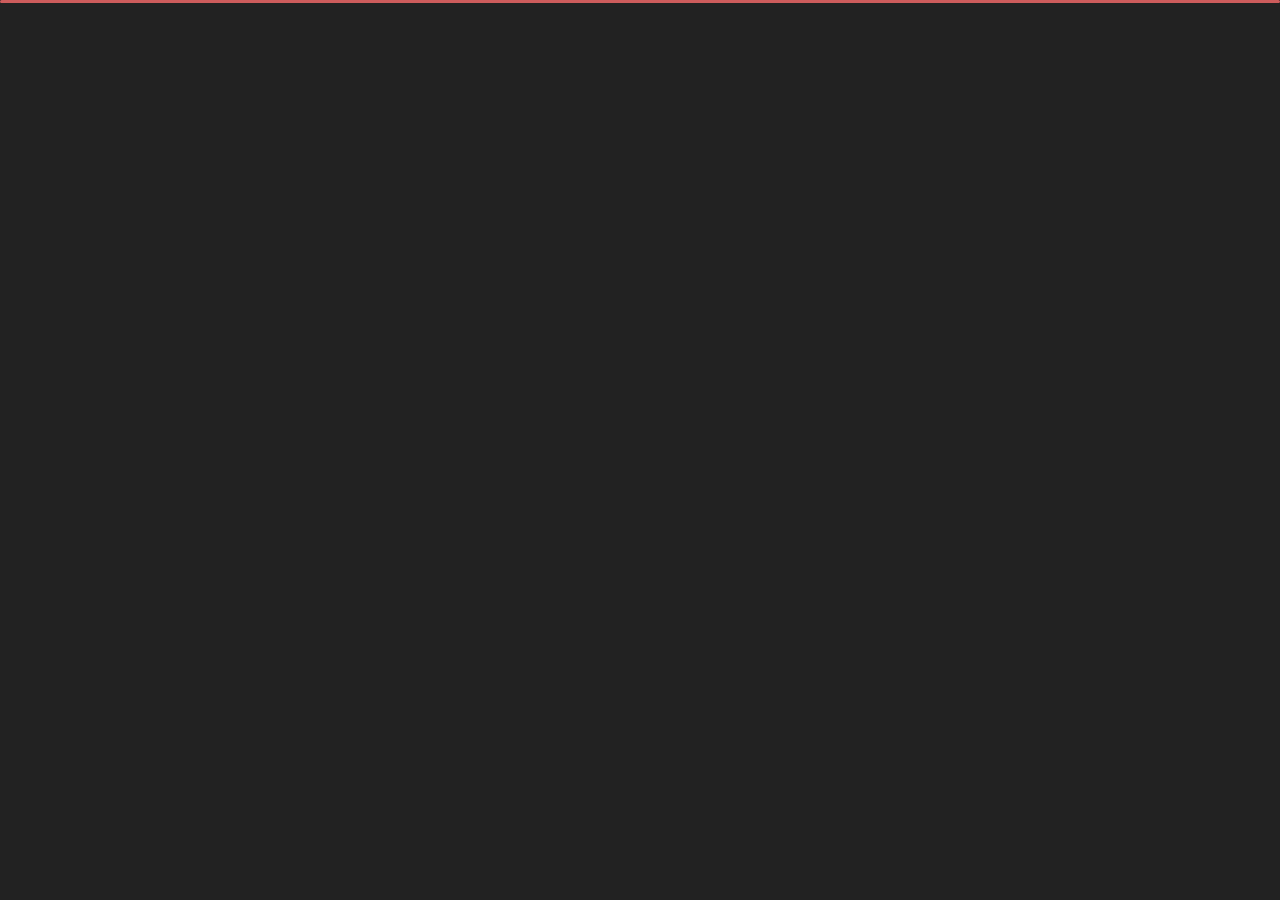
<file: index.html>
﻿<!DOCTYPE html>
<html lang="tr">
<head>
    <meta charset="utf-8">
    <title> Nafia Taşdemir</title>
    <meta name="viewport" content="width=device-width, initial-scale=1">
    <meta name="description" content="Türkiye de bilgisayar mühendisi ve web devolopment."/>

    <!-- Template Google Fonts -->
    <link href="https://fonts.googleapis.com/css?family=Poppins:400,400i,500,500i,600,600i,700,700i,800,800i,900,900i" rel="stylesheet">
    <link href="https://fonts.googleapis.com/css?family=Open+Sans:300,400,400i,600,600i,700" rel="stylesheet">

    <!-- Template CSS Files -->
    <link href="css/bootstrap.min.css" rel="stylesheet">
    <link href="css/preloader.min.css" rel="stylesheet">
    <link href="css/circle.css" rel="stylesheet">
    <link href="css/font-awesome.min.css" rel="stylesheet">
    <link href="css/fm.revealator.jquery.min.css" rel="stylesheet">
    <link href="css/style.css" rel="stylesheet">

    <!-- sağ taraftaki anasayfa vb. nin üstüne gelince arkasının koyu pembe olmasını sağlar. -->
    <link href="css/yellow.css" rel="stylesheet">

    <!-- Modernizr JS File -->
    <script src="js/modernizr.custom.js"></script>
</head>

<body class="home">    
    <!-- Header Starts -->
    <header class="header" id="navbar-collapse-toggle">
        <!-- Fixed Navigation Starts -->
        <ul class="icon-menu d-none d-lg-block revealator-slideup revealator-once revealator-delay1">
            <li class="icon-box active">
                <i class="fa fa-home"></i><a href="index.html"><h2>Anasayfa</h2></a>
            </li>
            <li class="icon-box">
            	<i class="fa fa-user"></i><a href="about.html"><h2>Hakkımda</h2></a>
            </li>
            <li class="icon-box">
                <i class="fa fa-briefcase"></i><a href="portfolio.html"><h2>Projeler</h2></a>
            </li>
            <li class="icon-box">
                <i class="fa fa-certificate"></i><a href="egitim.html"><h2>Eğitim&Sertifika</h2></a>
            </li>
            <li class="icon-box">
                <i class="fa fa-envelope-open"></i><a href="contact.html"><h2>İletişim</h2></a>
            </li>
            <li class="icon-box">
                <i class="fa fa-comments"></i><a href="blog.html"><h2>Blog</h2></a>
            </li>
        </ul>
        <!-- Fixed Navigation Ends -->
        <!-- Mobile Menu Starts cihaz küçülünce açılır menu nun alanı -->
        <nav role="navigation" class="d-block d-lg-none">
            <div id="menuToggle">
                <input type="checkbox" />
                <span></span>
                <span></span>
                <span></span>
                <ul class="list-unstyled" id="menu">
                    <li class="active"><a href="index.html"><i class="fa fa-home"></i><span>Anasayfa</span></a></li>
                    <li><a href="about.html"><i class="fa fa-user"></i><span>Hakkımda</span></a></li>
                    <li><a href="portfolio.html"><i class="fa fa-folder-open"></i><span>Projeler</span></a></li>
                    <li><a href="egitim.html"><i class="fa fa-certificate"></i><span>Eğitim&Sertifika</span></a></li>
                    <li><a href="contact.html"><i class="fa fa-envelope-open"></i><span>İletişim</span></a></li>
                    <li><a href="blog.html"><i class="fa fa-comments"></i><span>Blog</span></a></li>
                </ul>
            </div>
        </nav>
        <!-- Mobile Menu Ends -->
    </header>
    <!-- Header Ends -->
    <!-- Main Content Starts -->
    <section class="container-fluid main-container container-home p-0 revealator-slideup revealator-once revealator-delay1">
        <div class="color-block d-none d-lg-block"></div>
        <div class="row home-details-container align-items-center">
            <div class="col-lg-4 bg position-fixed d-none d-lg-block"></div>
            <div class="col-12 col-lg-8 offset-lg-4 home-details text-left text-sm-center text-lg-left">
                <div><!-- kucuk cerceveli resim -->
                    <img src="img/logo.jpg" class="img-fluid main-img-mobile d-none d-sm-block d-lg-none" alt="resmim" />
                    <!-- d-none d-sm-block d-lg-none bunları kaldırınca resimler gidiyor-->
                    <!-- ekran küçülünce çıkan yuvarlak çerceveli resim-->
                    
                    <h1 class="poppins-font"><span></span> Nafia Taşdemir</h1>
                    <p class="open-sans-font">Eğitim hayatında edindiği bilgilerin üstüne her geçen gün yenilerini ekleyerek süreklilik içinde kendini geliştiren meraklı, istekli, sorumluluk sahibi bir genç kadın mühendis.</p>
                    <a href="about.html" class="btn btn-about">Daha Fazlası...</a>
                </div>
            </div>
        </div>
    </section>
    <!-- Main Content Ends -->

    <!-- Template JS Files -->
    <script src="js/jquery-3.5.0.min.js"></script>
    <script src="js/styleswitcher.js"></script>
    <script src="js/preloader.min.js"></script>
    <script src="js/fm.revealator.jquery.min.js"></script>
    <script src="js/imagesloaded.pkgd.min.js"></script>
    <script src="js/masonry.pkgd.min.js"></script>
    <script src="js/classie.js"></script>
    <script src="js/cbpGridGallery.js"></script>
    <script src="js/jquery.hoverdir.js"></script>
    <script src="js/popper.min.js"></script>
    <script src="js/bootstrap.js"></script>
    <script src="js/custom.js"></script>

    <!-- Global site tag (gtag.js) - Google Analytics -->
    <script async src="https://www.googletagmanager.com/gtag/js?id=G-YNMWQ8TBR0"></script>
    <script>
        window.dataLayer = window.dataLayer || [];
        function gtag() { dataLayer.push(arguments); }
        gtag('js', new Date());

        gtag('config', 'G-YNMWQ8TBR0');
    </script>
    
</body>

</html>
</file>
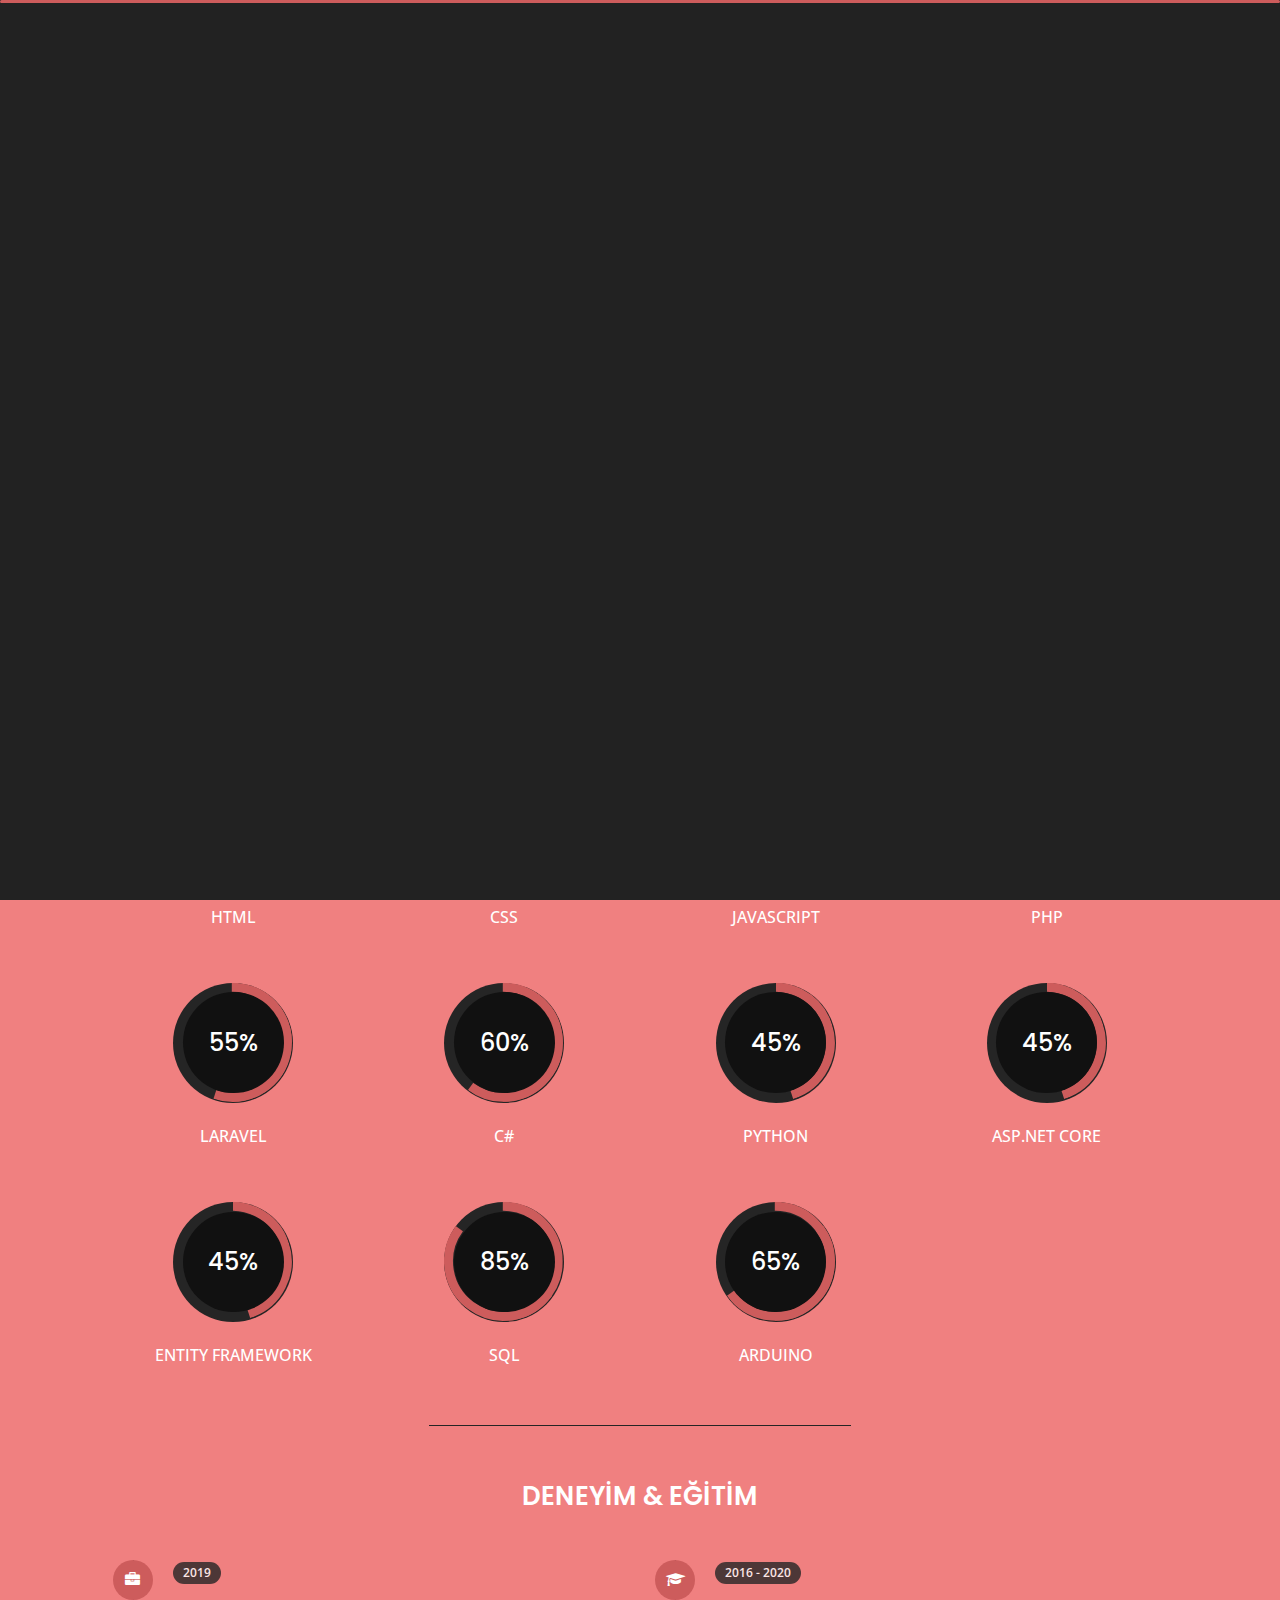
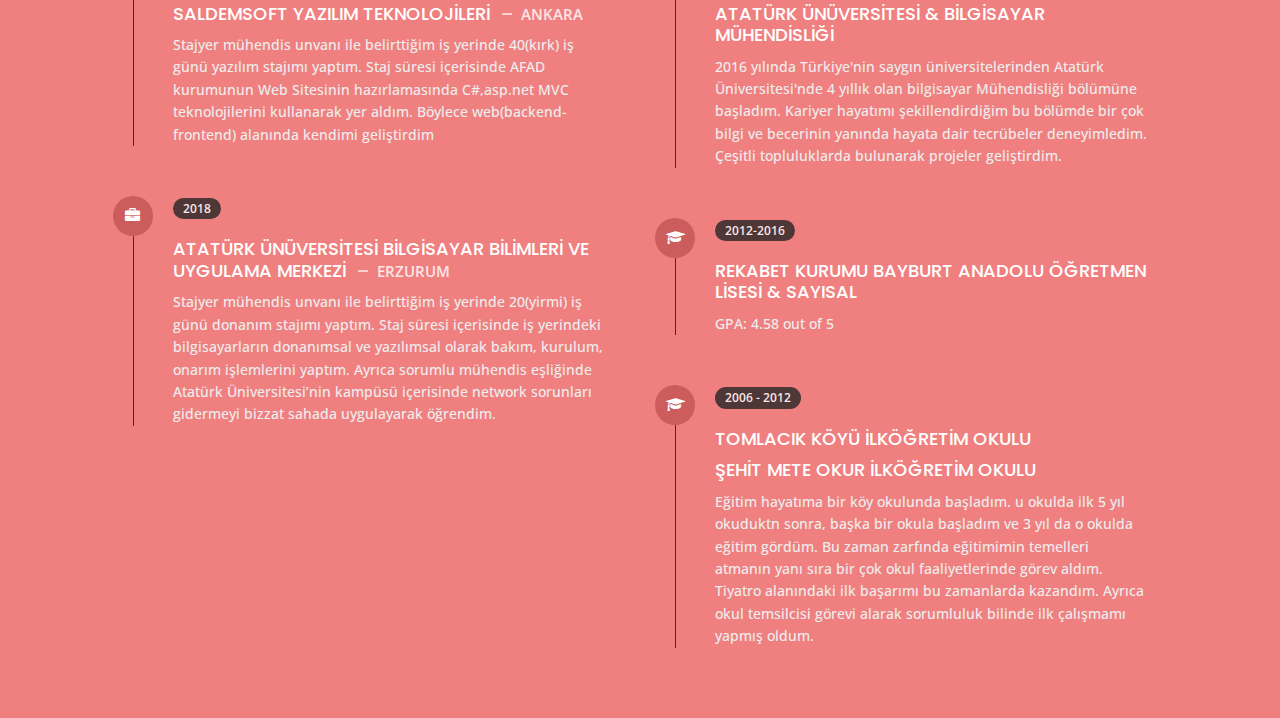
<file: about.html>
<!DOCTYPE html>
<html lang="en">
<head>
    <meta charset="utf-8">
    <title>Nafia Taşdemir</title>
    <meta name="viewport" content="width=device-width, initial-scale=1">

    <!-- Template Google Fonts -->
    <link href="https://fonts.googleapis.com/css?family=Poppins:400,400i,500,500i,600,600i,700,700i,800,800i,900,900i"
        rel="stylesheet">
    <link href="https://fonts.googleapis.com/css?family=Open+Sans:300,400,400i,600,600i,700" rel="stylesheet">

    <!-- Template CSS Files -->
    <link href="css/bootstrap.min.css" rel="stylesheet">
    <link href="css/preloader.min.css" rel="stylesheet">
    <link href="css/circle.css" rel="stylesheet">
    <link href="css/font-awesome.min.css" rel="stylesheet">
    <link href="css/fm.revealator.jquery.min.css" rel="stylesheet">
    <link href="css/style.css" rel="stylesheet">

    <!--  sağ taraftaki anasayfa vb. nin üstüne gelince arkasının koyu pembe olmasını sağlar. --> 
    <link href="css/yellow.css" rel="stylesheet">

    <!-- Modernizr JS File -->
    <script src="js/modernizr.custom.js"></script>
</head>

<body class="about">  
    <!-- Header Starts -->
    <header class="header" id="navbar-collapse-toggle">
        <!-- Fixed Navigation Starts -->
        <ul class="icon-menu d-none d-lg-block revealator-slideup revealator-once revealator-delay1">
            <li class="icon-box">
                <i class="fa fa-home"></i><a href="index.html"><h2>Anasayfa</h2></a>
            </li>
            <li class="icon-box active">
                <i class="fa fa-user"></i><a href="about.html"><h2>Hakkımda</h2> </a>
            </li>
            <li class="icon-box">
                <i class="fa fa-briefcase"></i><a href="portfolio.html"><h2>Projeler</h2></a>
            </li>
            <li class="icon-box">
                <i class="fa fa-certificate"></i><a href="egitim.html"><h2>Eğitim&Sertifika</h2></a>
            </li>
            <li class="icon-box">
                <i class="fa fa-envelope-open"></i><a href="contact.html"><h2>İletişim</h2></a>
            </li>
            <li class="icon-box">
                <i class="fa fa-comments"></i><a href="blog.html"><h2>Blog</h2></a>
            </li>
        </ul>
        <!-- Fixed Navigation Ends -->
        <!-- Mobile Menu Starts -->
        <nav role="navigation" class="d-block d-lg-none">
            <div id="menuToggle">
                <input type="checkbox" />
                <span></span>
                <span></span>
                <span></span>
                <ul class="list-unstyled" id="menu">
                    <li><a href="index.html"><i class="fa fa-home"></i><span>Anasayfa</span></a></li>
                    <li class="active"><a href="about.html"><i class="fa fa-user"></i><span>Hakkımda</span></a></li>
                    <li><a href="portfolio.html"><i class="fa fa-folder-open"></i><span>Projeler</span></a></li>
                    <li><a href="egitim.html"><i class="fa fa-certificate"></i><span>Eğitim&Sertifika</span></a></li>
                    <li><a href="contact.html"><i class="fa fa-envelope-open"></i><span>İletişim</span></a></li>
                    <li><a href="blog.html"><i class="fa fa-comments"></i><span>Blog</span></a></li>
                </ul>
            </div>
        </nav>
        <!-- Mobile Menu Ends -->
    </header>
    <!-- Header Ends -->
    <!-- Page Title Starts -->
    <section class="title-section text-left text-sm-center revealator-slideup revealator-once revealator-delay1">
        <h1>HAKK<span>IMDA</span></h1>
        <span class="title-bg">BURASI BENİM HİKAYEM...</span><!-- hikaye yerine başka birsey gelebilirmi-->
    </section>
    <!-- Page Title Ends -->
    <!-- Main Content Starts -->
    <section class="main-content revealator-slideup revealator-once revealator-delay1">
        <div class="container">
            <div class="row">
                <!-- Personal Info Starts -->
                <div class="col-12 col-lg-5 col-xl-6">
                    <div class="row">
                        <div class="col-12">
                            <h3 class="custom-title mb-0 ft-wt-600">KİŞİSEL BİLGİLER</h3>
                        </div>
                        <div class="col-12 d-block d-sm-none">
                            <img src="img/logo.jpg" class="img-fluid main-img-mobile" alt="my picture" />
                        </div>
                        <div class="col-12">
                            <ul class="about-list list-unstyled open-sans-font">
                                <li> <span class="title">Adı :</span> <span
                                        class="value d-inline-block d-sm-inline-block d-lg-inline-block d-xl-inline-block">Nafia</span>
                                </li>
                                <li> <span class="title">Soyadı :</span> <span
                                        class="value d-inline-block d-sm-inline-block d-lg-inline-block d-xl-inline-block">Taşdemir</span>
                                </li>
                                <li> <span class="title">Doğum Tarihi :</span> <span
                                        class="value d-inline-block d-sm-inline-block d-lg-inline-block d-xl-inline-block">15.06.1998
                                    </span> </li>
                                
                                <li> 
                                  <span class="title">Doğum Yeri:</span> <!-- dogum yerim mi demeliyim-->
                                  <span class="value d-inline-block d-sm-inline-block d-lg-inline-block d-xl-inline-block">Bayburt/Merkez</span> 
                                </li>
                                <li> 
                                  <span class="title">Medeni Durumu:</span> 
                                  <span class="value d-inline-block d-sm-inline-block d-lg-inline-block d-xl-inline-block">Bekar</span> 
                                </li>
                                
                            </ul>
                        </div>
                       
                        <div class="col-12 mt-3">                            
                            <form method="get" action="files/Nafia TAŞDEMİRcv.pdf" target="blank">
                              <button class="btn btn-download">CV İndir <i class="fas fa-download"></i></button>
                            </form>
                        </div>
                    </div>
                </div>
                <!-- Personal Info Ends -->
                <!-- Boxes Starts -->
                <div class="col-12 col-lg-7 col-xl-6 mt-5 mt-lg-0">
                    <div class="row">
                         <div class="col-12">
                            <div class="box-stats with-margin">
                                <h3 class="poppins-font position-relative">5</h3>
                                <p class="open-sans-font m-0 position-relative ">TAMAMLANAN KURS VE EĞİTİMLER</p>
                            </div>
                        </div>
                    </div>
                    <div class="row">
                        
                       
                        <div class="col-6">
                            <div class="box-stats">
                                <h3 class="poppins-font position-relative">7</h3>
                                <p class="open-sans-font m-0 position-relative">SERTİFİKALAR</p>
                            </div>                      
                        </div>
                         <div class="col-6">
                            <div class="box-stats with-margin">
                                <h3 class="poppins-font position-relative">3</h3>
                                <p class="open-sans-font m-0 position-relative">PROJELER</p>
                            </div>
                        </div>
                    </div>
                </div>
                <!-- BU ALANA KENDİMİ ANLATAN BİR YAZI KOYABİLİRİM-->
                <!-- Boxes Ends -->
            </div>
            <hr class="separator">
            <!-- Skills Starts -->
            <div class="row">
                <div class="col-12">
                    <h3
                        class="text-uppercase pb-4 pb-sm-5 mb-3 mb-sm-0 text-left text-sm-center custom-title ft-wt-600">
                        YETKİNLİKLERİM</h3>
                </div>
                <div class="col-6 col-md-3 mb-3 mb-sm-5">
                    <div class="c100 p100">
                        <span>100%</span>
                        <div class="slice">
                            <div class="bar"></div>
                            <div class="fill"></div>
                        </div>
                    </div>
                    <h6 class="text-uppercase open-sans-font text-center mt-2 mt-sm-4">html</h6>
                </div>
                <div class="col-6 col-md-3 mb-3 mb-sm-5">
                    <div class="c100 p80">
                        <span>80%</span>
                        <div class="slice">
                            <div class="bar"></div>
                            <div class="fill"></div>
                        </div>
                    </div>
                    <h6 class="text-uppercase open-sans-font text-center mt-2 mt-sm-4">css</h6>
                </div>
                <div class="col-6 col-md-3 mb-3 mb-sm-5">
                    <div class="c100 p45">
                        <span>45%</span>
                        <div class="slice">
                            <div class="bar"></div>
                            <div class="fill"></div>
                        </div>
                    </div>
                    <h6 class="text-uppercase open-sans-font text-center mt-2 mt-sm-4">javascript</h6>
                </div>
                
                <div class="col-6 col-md-3 mb-3 mb-sm-5">
                    <div class="c100 p55">
                        <span>55%</span>
                        <div class="slice">
                            <div class="bar"></div>
                            <div class="fill"></div>
                        </div>
                    </div>
                    <h6 class="text-uppercase open-sans-font text-center mt-2 mt-sm-4">PHP</h6>
                </div>
                <div class="col-6 col-md-3 mb-3 mb-sm-5">
                    <div class="c100 p55">
                        <span>55%</span>
                        <div class="slice">
                            <div class="bar"></div>
                            <div class="fill"></div>
                        </div>
                    </div>
                    <h6 class="text-uppercase open-sans-font text-center mt-2 mt-sm-4">laravel</h6>
                </div>
                <div class="col-6 col-md-3 mb-3 mb-sm-5">
                    <div class="c100 p60"><!-- circle.css de bunlar hesaplandı-->
                        <span>60%</span>
                        <div class="slice">
                            <div class="bar"></div>
                            <div class="fill"></div>
                        </div>
                    </div>
                    <h6 class="text-uppercase open-sans-font text-center mt-2 mt-sm-4">c#</h6>
                </div>
                
                <div class="col-6 col-md-3 mb-3 mb-sm-5">
                    <div class="c100 p45">
                        <span>45%</span>
                        <div class="slice">
                            <div class="bar"></div>
                            <div class="fill"></div>
                        </div>
                    </div>
                    <h6 class="text-uppercase open-sans-font text-center mt-2 mt-sm-4">PYTHON</h6>
                </div>
                <div class="col-6 col-md-3 mb-3 mb-sm-5">
                    <div class="c100 p45">
                        <span>45%</span>
                        <div class="slice">
                            <div class="bar"></div>
                            <div class="fill"></div>
                        </div>
                    </div>
                    <h6 class="text-uppercase open-sans-font text-center mt-2 mt-sm-4">ASP.NET Core</h6>
                </div>
                <div class="col-6 col-md-3 mb-3 mb-sm-5">
                    <div class="c100 p45">
                        <span>45%</span>
                        <div class="slice">
                            <div class="bar"></div>
                            <div class="fill"></div>
                        </div>
                    </div>
                    <h6 class="text-uppercase open-sans-font text-center mt-2 mt-sm-4">entity framework</h6>
                </div>
                <div class="col-6 col-md-3 mb-3 mb-sm-5">
                    <div class="c100 p85">
                        <span>85%</span>
                        <div class="slice">
                            <div class="bar"></div>
                            <div class="fill"></div>
                        </div>
                    </div>
                    <h6 class="text-uppercase open-sans-font text-center mt-2 mt-sm-4">SQL</h6>
                </div>
                <div class="col-6 col-md-3 mb-3 mb-sm-5">
                    <div class="c100 p65">
                        <span>65%</span>
                        <div class="slice">
                            <div class="bar"></div>
                            <div class="fill"></div>
                        </div>
                    </div>
                    <h6 class="text-uppercase open-sans-font text-center mt-2 mt-sm-4">ARDUINO</h6>
                </div>
            </div>
            <!-- Skills Ends -->
            <hr class="separator mt-1">
            <!-- Experience & Education Starts -->
            <div class="row">
                <div class="col-12">
                    <h3 class="pb-5 mb-0 text-left text-sm-center custom-title ft-wt-600">DENEYİM
                        <span>&</span> EĞİTİM</h3>
                </div>
                <div class="col-lg-6 m-15px-tb">
                    <div class="resume-box">
                        <ul>
                            <li>
                                <div class="icon">
                                    <i class="fa fa-briefcase"></i>
                                </div>
                                <span class="time open-sans-font text-uppercase">2019</span>
                                <h5 class="poppins-font">SALDEMSOFT YAZILIM TEKNOLOJİLERİ <span
                                        class="place open-sans-font">ANKARA</span></h5>
                                <p class="open-sans-font">Stajyer mühendis unvanı ile belirttiğim iş yerinde 40(kırk) iş günü yazılım stajımı yaptım. Staj süresi içerisinde AFAD kurumunun Web Sitesinin hazırlamasında C#,asp.net MVC teknolojilerini kullanarak yer aldım. 
                               Böylece web(backend-frontend) alanında kendimi geliştirdim
                               </p>
                            </li>
                            <li>
                                <div class="icon">
                                    <i class="fa fa-briefcase"></i>
                                </div>
                                <span class="time open-sans-font text-uppercase">2018</span>
                                <h5 class="poppins-font text-uppercase">ATATÜRK ÜNÜVERSİTESİ BİLGİSAYAR BİLİMLERİ VE UYGULAMA MERKEZİ <span
                                        class="place open-sans-font">Erzurum</span></h5>
                                <p class="open-sans-font">Stajyer mühendis unvanı ile belirttiğim iş yerinde 20(yirmi) iş günü donanım stajımı yaptım. Staj süresi içerisinde iş yerindeki bilgisayarların donanımsal ve yazılımsal olarak bakım, kurulum, onarım işlemlerini yaptım. Ayrıca sorumlu mühendis eşliğinde Atatürk Üniversitesi’nin kampüsü içerisinde network sorunları gidermeyi bizzat sahada uygulayarak öğrendim.</p>
                            </li>
                            
                        </ul>
                    </div>
                </div>
                <div class="col-lg-6 m-15px-tb">
                    <div class="resume-box">
                        <ul>
                            <li>
                                <div class="icon">
                                    <i class="fa fa-graduation-cap"></i>
                                </div>
                                <span class="time open-sans-font text-uppercase">2016 - 2020</span>
                                <h5 class="poppins-font text-uppercase">ATATÜRK ÜNÜVERSİTESİ & BİLGİSAYAR MÜHENDİSLİĞİ</h5>
                                <p class="open-sans-font">
                                   2016 yılında Türkiye'nin saygın üniversitelerinden Atatürk Üniversitesi'nde 4 yıllık olan bilgisayar Mühendisliği bölümüne başladım. Kariyer hayatımı şekillendirdiğim bu bölümde bir çok
                                   bilgi ve becerinin yanında hayata dair tecrübeler deneyimledim. Çeşitli topluluklarda bulunarak projeler geliştirdim. 
                                </p>
                            </li>
                            <li>
                                <div class="icon">
                                    <i class="fa fa-graduation-cap"></i>
                                </div>
                                <span class="time open-sans-font text-uppercase">2012-2016</span>
                                <h5 class="poppins-font">REKABET KURUMU BAYBURT ANADOLU ÖĞRETMEN LİSESİ & SAYISAL</h5>
                                <p class="open-sans-font">GPA: 4.58 out of 5 </p>
                            </li>
                            <li>
                                <div class="icon">
                                    <i class="fa fa-graduation-cap"></i>
                                </div>
                                <span class="time open-sans-font text-uppercase">2006 - 2012</span>
                                <h5 class="poppins-font text-uppercase">TOMLACIK KÖYÜ İLKÖĞRETİM OKULU</h5>
                                <h5>ŞEHİT METE OKUR İLKÖĞRETİM OKULU </h5>
                                <p class="open-sans-font">Eğitim hayatıma bir köy okulunda başladım. u okulda ilk 5 yıl okuduktn sonra, başka bir okula başladım ve 3 yıl da o okulda eğitim gördüm. Bu zaman zarfında eğitimimin temelleri atmanın yanı sıra bir çok okul faaliyetlerinde görev aldım. Tiyatro alanındaki ilk başarımı bu zamanlarda kazandım. Ayrıca okul temsilcisi  görevi alarak sorumluluk bilinde ilk çalışmamı yapmış oldum. </p>
                            </li>
                        </ul>
                    </div>
                </div>
            </div>
            <!-- Experience & Education Ends -->
        </div>
    </section>
    <!-- Main Content Ends -->

    <!-- Template JS Files -->
    <script src="js/jquery-3.5.0.min.js"></script>
    <script src="js/styleswitcher.js"></script>
    <script src="js/preloader.min.js"></script>
    <script src="js/fm.revealator.jquery.min.js"></script>
    <script src="js/imagesloaded.pkgd.min.js"></script>
    <script src="js/masonry.pkgd.min.js"></script>
    <script src="js/classie.js"></script>
    <script src="js/cbpGridGallery.js"></script>
    <script src="js/jquery.hoverdir.js"></script>
    <script src="js/popper.min.js"></script>
    <script src="js/bootstrap.js"></script>
    <script src="js/custom.js"></script>

</body>


</html>
</file>
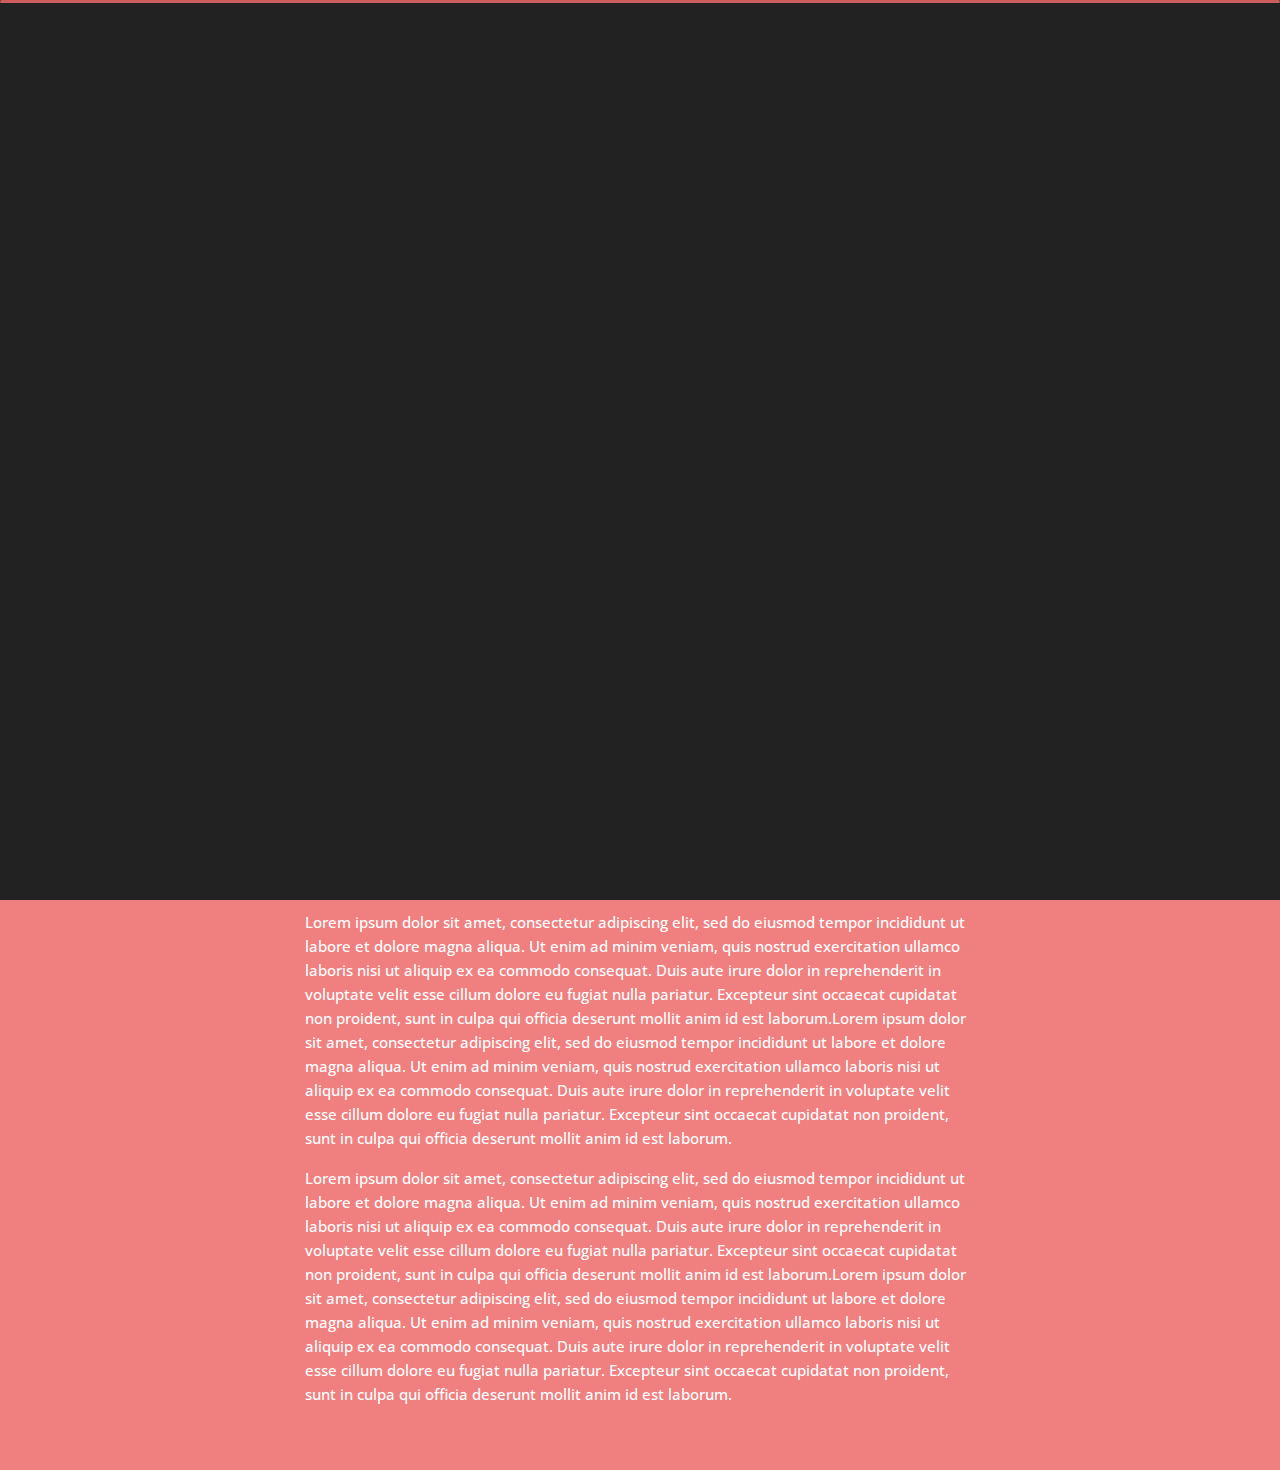
<file: blog-post.html>
<!DOCTYPE html>
<html lang="en">


<head>
    <meta charset="utf-8">
    <title>Kişisel Blog</title>
    <meta name="viewport" content="width=device-width, initial-scale=1">

    <!-- Template Google Fonts -->
    <link href="https://fonts.googleapis.com/css?family=Poppins:400,400i,500,500i,600,600i,700,700i,800,800i,900,900i" rel="stylesheet">
    <link href="https://fonts.googleapis.com/css?family=Open+Sans:300,400,400i,600,600i,700" rel="stylesheet">

    <!-- Template CSS Files -->
    <link href="css/bootstrap.min.css" rel="stylesheet">
    <link href="css/preloader.min.css" rel="stylesheet">
    <link href="css/circle.css" rel="stylesheet">
    <link href="css/font-awesome.min.css" rel="stylesheet">
    <link href="css/fm.revealator.jquery.min.css" rel="stylesheet">
    <link href="css/style.css" rel="stylesheet">

    <!-- sağ taraftaki anasayfa vb. nin üstüne gelince arkasının koyu pembe olmasını sağlar.-->
    <link href="css/yellow.css" rel="stylesheet">


    <!-- Modernizr JS File -->
    <script src="js/modernizr.custom.js"></script>
</head>

<body class="blog-post">

<!-- Header Starts -->
<header class="header" id="navbar-collapse-toggle">
    <!-- Fixed Navigation Starts -->
    <ul class="icon-menu d-none d-lg-block revealator-slideup revealator-once revealator-delay1">
        <li class="icon-box">
            <i class="fa fa-home"></i>
            <a href="index.html">
                <h2>Anasayfa</h2>
            </a>
        </li>
        <li class="icon-box">
            <i class="fa fa-user"></i>
            <a href="about.html">
                <h2>Hakkımda</h2>
            </a>
        </li>
        <li class="icon-box">
            <i class="fa fa-briefcase"></i>
            <a href="portfolio.html">
                <h2>Projeler</h2>
            </a>
        </li>
        <li class="icon-box">
                <i class="fa fa-certificate"></i><a href="egitim.html"><h2>Eğitim&Sertifika</h2></a>
            </li>
        <li class="icon-box">
            <i class="fa fa-envelope-open"></i>
            <a href="contact.html">
                <h2>İletişim</h2>
            </a>
        </li>
        <li class="icon-box active">
            <i class="fa fa-comments"></i>
            <a href="blog.html">
                <h2>Blog</h2>
            </a>
        </li>
    </ul>
    <!-- Fixed Navigation Ends -->
    <!-- Mobile Menu Starts -->
    <nav role="navigation" class="d-block d-lg-none">
        <div id="menuToggle">
            <input type="checkbox" />
            <span></span>
            <span></span>
            <span></span>
            <ul class="list-unstyled" id="menu">
                <li><a href="index.html"><i class="fa fa-home"></i><span>Anasayfa</span></a></li>
                <li><a href="about.html"><i class="fa fa-user"></i><span>Hakkımda</span></a></li>
                <li><a href="portfolio.html"><i class="fa fa-folder-open"></i><span>Projeler</span></a></li>
                <li><a href="egitim.html"><i class="fa fa-certificate"></i><span>Eğitim&Sertifika</span></a></li>
                <li><a href="contact.html"><i class="fa fa-envelope-open"></i><span>İletişim</span></a></li>
                <li class="active"><a href="blog.html"><i class="fa fa-comments"></i><span>Blog</span></a></li>
            </ul>
        </div>
    </nav>
    <!-- Mobile Menu Ends -->
</header>
<!-- Header Ends -->
<!-- Page Title Starts -->
<section class="title-section text-left text-sm-center revealator-slideup revealator-once revealator-delay1">
    <h1>my <span>blog</span></h1>
    <span class="title-bg">posts</span>
</section>
<!-- Page Title Ends -->
<!-- Main Content Starts -->
<section class="main-content revealator-slideup revealator-once revealator-delay1">
    <div class="container">
        <div class="row">
            <!-- Article Starts -->
            <article class="col-12">
                <!-- Meta Starts -->
                <div class="meta open-sans-font">
                    <span><i class="fa fa-user"></i> steve</span>
                    <span class="date"><i class="fa fa-calendar"></i> 9 January 2017</span>
                    <span><i class="fa fa-tags"></i> wordpress, business, economy, design</span>
                </div>
                <!-- Meta Ends -->
                <!-- Article Content Starts -->
                <h1 class="text-uppercase text-capitalize">Everything You Need to Know About Web Accessibility</h1>
                <img src="img/blog/blog-post-1.jpg" class="img-fluid" alt="Blog image"/>
                <div class="blog-excerpt open-sans-font pb-5">
                    <p>Lorem ipsum dolor sit amet, consectetur adipiscing elit, sed do eiusmod tempor incididunt ut labore et dolore magna aliqua. Ut enim ad minim veniam, quis nostrud exercitation ullamco laboris nisi ut aliquip ex ea commodo consequat.
                        Duis aute irure dolor in reprehenderit in voluptate velit esse cillum dolore eu fugiat nulla pariatur. Excepteur sint occaecat cupidatat non proident, sunt in culpa qui officia deserunt mollit anim id est laborum.</p>
                    <p>Lorem ipsum dolor sit amet, consectetur adipiscing elit, sed do eiusmod tempor incididunt ut labore et dolore magna aliqua. Ut enim ad minim veniam, quis nostrud exercitation ullamco laboris nisi ut aliquip ex ea commodo consequat.
                        Duis aute irure dolor in reprehenderit in voluptate velit esse cillum dolore eu fugiat nulla pariatur. Excepteur sint occaecat cupidatat non proident, sunt in culpa qui officia deserunt mollit anim id est laborum.Lorem ipsum
                        dolor sit amet, consectetur adipiscing elit, sed do eiusmod tempor incididunt ut labore et dolore magna aliqua. Ut enim ad minim veniam, quis nostrud exercitation ullamco laboris nisi ut aliquip ex ea commodo consequat. Duis
                        aute irure dolor in reprehenderit in voluptate velit esse cillum dolore eu fugiat nulla pariatur. Excepteur sint occaecat cupidatat non proident, sunt in culpa qui officia deserunt mollit anim id est laborum.</p>
                    <p>Lorem ipsum dolor sit amet, consectetur adipiscing elit, sed do eiusmod tempor incididunt ut labore et dolore magna aliqua. Ut enim ad minim veniam, quis nostrud exercitation ullamco laboris nisi ut aliquip ex ea commodo consequat.
                        Duis aute irure dolor in reprehenderit in voluptate velit esse cillum dolore eu fugiat nulla pariatur. Excepteur sint occaecat cupidatat non proident, sunt in culpa qui officia deserunt mollit anim id est laborum.Lorem ipsum
                        dolor sit amet, consectetur adipiscing elit, sed do eiusmod tempor incididunt ut labore et dolore magna aliqua. Ut enim ad minim veniam, quis nostrud exercitation ullamco laboris nisi ut aliquip ex ea commodo consequat. Duis
                        aute irure dolor in reprehenderit in voluptate velit esse cillum dolore eu fugiat nulla pariatur. Excepteur sint occaecat cupidatat non proident, sunt in culpa qui officia deserunt mollit anim id est laborum.</p>
                </div>
                <!-- Article Content Ends -->
            </article>
            <!-- Article Ends -->
        </div>
    </div>
</section>
<!-- Template JS Files -->
<script src="js/jquery-3.5.0.min.js"></script>
<script src="js/styleswitcher.js"></script>
<script src="js/preloader.min.js"></script>
<script src="js/fm.revealator.jquery.min.js"></script>
<script src="js/imagesloaded.pkgd.min.js"></script>
<script src="js/masonry.pkgd.min.js"></script>
<script src="js/classie.js"></script>
<script src="js/cbpGridGallery.js"></script>
<script src="js/jquery.hoverdir.js"></script>
<script src="js/popper.min.js"></script>
<script src="js/bootstrap.js"></script>
<script src="js/custom.js"></script>

</body>


</html>
</file>
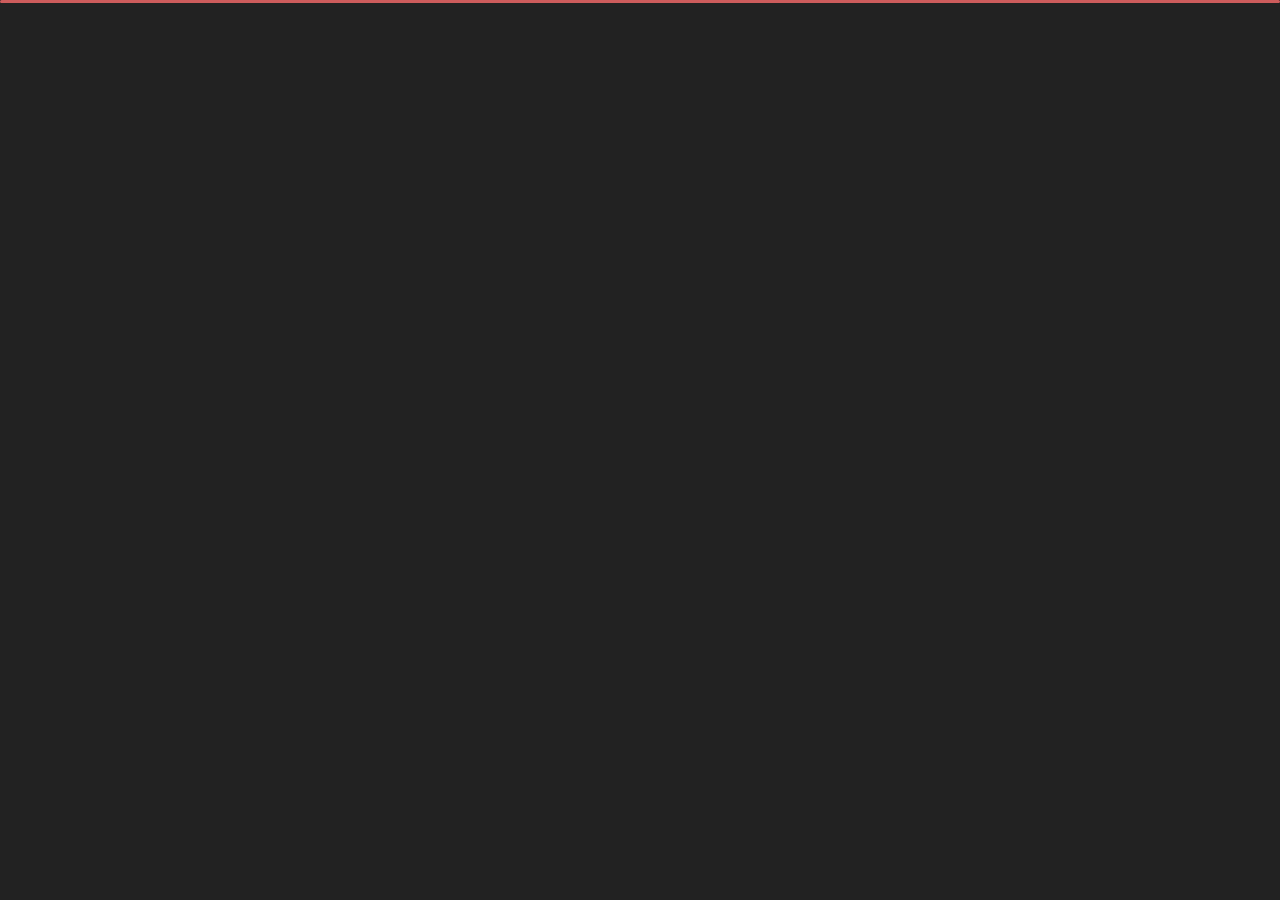
<file: contact.html>
<!DOCTYPE html>
<html lang="en">
<head>
    <meta charset="utf-8">
    <title>Nafia Taşdemir</title>
    <meta name="viewport" content="width=device-width, initial-scale=1">

    <!-- Template Google Fonts -->
    <link href="https://fonts.googleapis.com/css?family=Poppins:400,400i,500,500i,600,600i,700,700i,800,800i,900,900i" rel="stylesheet">
    <link href="https://fonts.googleapis.com/css?family=Open+Sans:300,400,400i,600,600i,700" rel="stylesheet">

    <!-- Template CSS Files -->
    <link href="css/bootstrap.min.css" rel="stylesheet">
    <link href="css/preloader.min.css" rel="stylesheet">
    <link href="css/circle.css" rel="stylesheet">
    <link href="css/font-awesome.min.css" rel="stylesheet">
    <link href="css/fm.revealator.jquery.min.css" rel="stylesheet">
    <link href="css/style.css" rel="stylesheet">

    <!-- sağ taraftaki anasayfa vb. nin üstüne gelince arkasının koyu pembe olmasını sağlar. -->
    <link href="css/yellow.css" rel="stylesheet">


    <!-- Modernizr JS File -->
    <script src="js/modernizr.custom.js"></script>


</head>

<body class="contact">

<!-- Header Starts -->
<header class="header" id="navbar-collapse-toggle">
    <!-- Fixed Navigation Starts -->
    <ul class="icon-menu d-none d-lg-block revealator-slideup revealator-once revealator-delay1">
        <li class="icon-box">
            <i class="fa fa-home"></i>
            <a href="index.html">
                <h2>Anasayfa</h2>
            </a>
        </li>
        <li class="icon-box">
            <i class="fa fa-user"></i>
            <a href="about.html">
                <h2>Hakkımda</h2>
            </a>
        </li>
        <li class="icon-box">
            <i class="fa fa-briefcase"></i>
            <a href="portfolio.html">
                <h2>Projeler</h2>
            </a>
        </li>
        <li class="icon-box">
                <i class="fa fa-certificate"></i><a href="egitim.html"><h2>Eğitim&Sertifika</h2></a>
            </li>
        <li class="icon-box active">
            <i class="fa fa-envelope-open"></i>
            <a href="contact.html">
                <h2>İletişim</h2>
            </a>
        </li>
        <li class="icon-box">
            <i class="fa fa-comments"></i>
            <a href="blog.html">
                <h2>Blog</h2>
            </a>
        </li>
    </ul>
    <!-- Fixed Navigation Ends -->
    <!-- Mobile Menu Starts -->
    <nav role="navigation" class="d-block d-lg-none">
        <div id="menuToggle">
            <input type="checkbox" />
            <span></span>
            <span></span>
            <span></span>
            <ul class="list-unstyled" id="menu">
                <li><a href="index.html"><i class="fa fa-home"></i><span>Anasayfa</span></a></li>
                <li><a href="about.html"><i class="fa fa-user"></i><span>Hakkımda</span></a></li>
                <li><a href="portfolio.html"><i class="fa fa-folder-open"></i><span>Projeler</span></a></li>
                <li><a href="egitim.html"><i class="fa fa-certificate"></i><span>Eğitim&Sertifika</span></a></li>
                <li class="active"><a href="contact.html"><i class="fa fa-envelope-open"></i><span>İletişim</span></a></li>
                <li><a href="blog.html"><i class="fa fa-comments"></i><span>Blog</span></a></li>
            </ul>
        </div>
    </nav>
    <!-- Mobile Menu Ends -->
</header>
<!-- Header Ends -->
<!-- Page Title Starts -->
<section class="title-section text-left text-sm-center revealator-slideup revealator-once revealator-delay1">
    <h1>bana <span>yazın...</span></h1>
    <span class="title-bg">İletişim</span>
</section>
<!-- Page Title Ends -->
<!-- Main Content Starts -->
<section class="main-content revealator-slideup revealator-once revealator-delay1">
    <div class="container">
        <div class="row">
            <!-- Left Side Starts -->
            <div class="col-12 col-lg-4">
                <h3 class="custom-title mb-0 ft-wt-600 pb-3">BİR DİYECEĞİNİZ Mİ VAR?</h3>
                <p class="open-sans-font mb-3">Bir fikriniz, sorunuz, görüşünüz, öneriniz mi var? Ne duruyorsunuz. Benimle iletişime geçin.</p>
                <p class="open-sans-font custom-span-contact position-relative">
                    <i class="fa fa-envelope-open position-absolute"></i>
                    <span class="d-block">mail</span>tasdemirnafia98@gmail.com
                </p>
                <ul class="social list-unstyled pt-1 mb-5">
                    <li class="facebook"><a title="Instagram" target="_blank" href="https://www.instagram.com/tasdemirnafia"><i class="fa fa-instagram"></i></a>
                    </li>
                    <li class="twitter"><a title="Linkedin" target="_blank" href="https://www.linkedin.com/in/nafia-ta%C5%9Fdemir-9bb1b3199/"><i class="fa fa-linkedin-square"></i></a>
                    </li>
                    <li class="dribbble"><a title="Github" target="_blank" href="https://www.github.com/nafia9816"><i class="fa fa-github"></i></a>
                    </li>
                </ul>
            </div>
            <!-- Left Side Ends -->
            <!-- Contact Form Starts -->
            <div class="col-12 col-lg-8">
                <form  class="contactform" method="POST" action="https://formspree.io/tasdemirnafia98@gmail.com"><!-- GERCEK SUNUCUDA ÇALIŞACAKMIŞ-->
                    <div class="contactform">
                        <div class="row">
                            <div class="col-12 col-md-4">
                                <input type="text" name="Name" placeholder="Adın" required=""/>
                            </div>
                            <div class="col-12 col-md-4">
                                <input type="email" name="Email" placeholder="Mail Adresin"  required=""/>
                            </div>
                            <div class="col-12">
                                <textarea name="mesaj" placeholder="Mesajın..."  required=""></textarea>

                                <input type="submit" value="Mesajı Gönder" class="btn btn-contact"></input>
                            </div>
                            
                            <div class="col-12 form-message">
                                <span  class="output_message text-center font-weight-600"></span>
                            </div>
                        </div>
                    </div>
                </form>
            </div>
            <!-- Contact Form Ends -->
        </div>
    </div>

</section>
<!-- Template JS Files -->
<script src="js/jquery-3.5.0.min.js"></script>
<script src="js/styleswitcher.js"></script>
<script src="js/preloader.min.js"></script>
<script src="js/fm.revealator.jquery.min.js"></script>
<script src="js/imagesloaded.pkgd.min.js"></script>
<script src="js/masonry.pkgd.min.js"></script>
<script src="js/classie.js"></script>
<script src="js/cbpGridGallery.js"></script>
<script src="js/jquery.hoverdir.js"></script>
<script src="js/popper.min.js"></script>
<script src="js/bootstrap.js"></script>
<script src="js/custom.js"></script>
    
    <!--Google Sheets-->
<!--<script>
            const scriptURL = 'https://script.google.com/macros/s/AKfycbzhYwI1gsSANwB-nUie9HO6K-extjzF_TlUJMzAgVaXh0y87Yk-/exec'
            const form = document.forms['google-sheet']
          
            form.addEventListener('submit', e => {
              e.preventDefault()
              fetch(scriptURL, { method: 'POST', body: new FormData(form)})
                .catch(error => console.error('Error!', error.message))
            })
</script>
    Delay and Clear form  
<script>
        function clearForm() {
            setTimeout(function () {
                document.getElementById("contactform").reset();
            }, 100);
            // clear notifier text
            setTimeout(function () {
                document.getElementById("ppp").innerHTML = "";
            }, 1200);
        }

</script>
-->
</body>


</html>
</file>
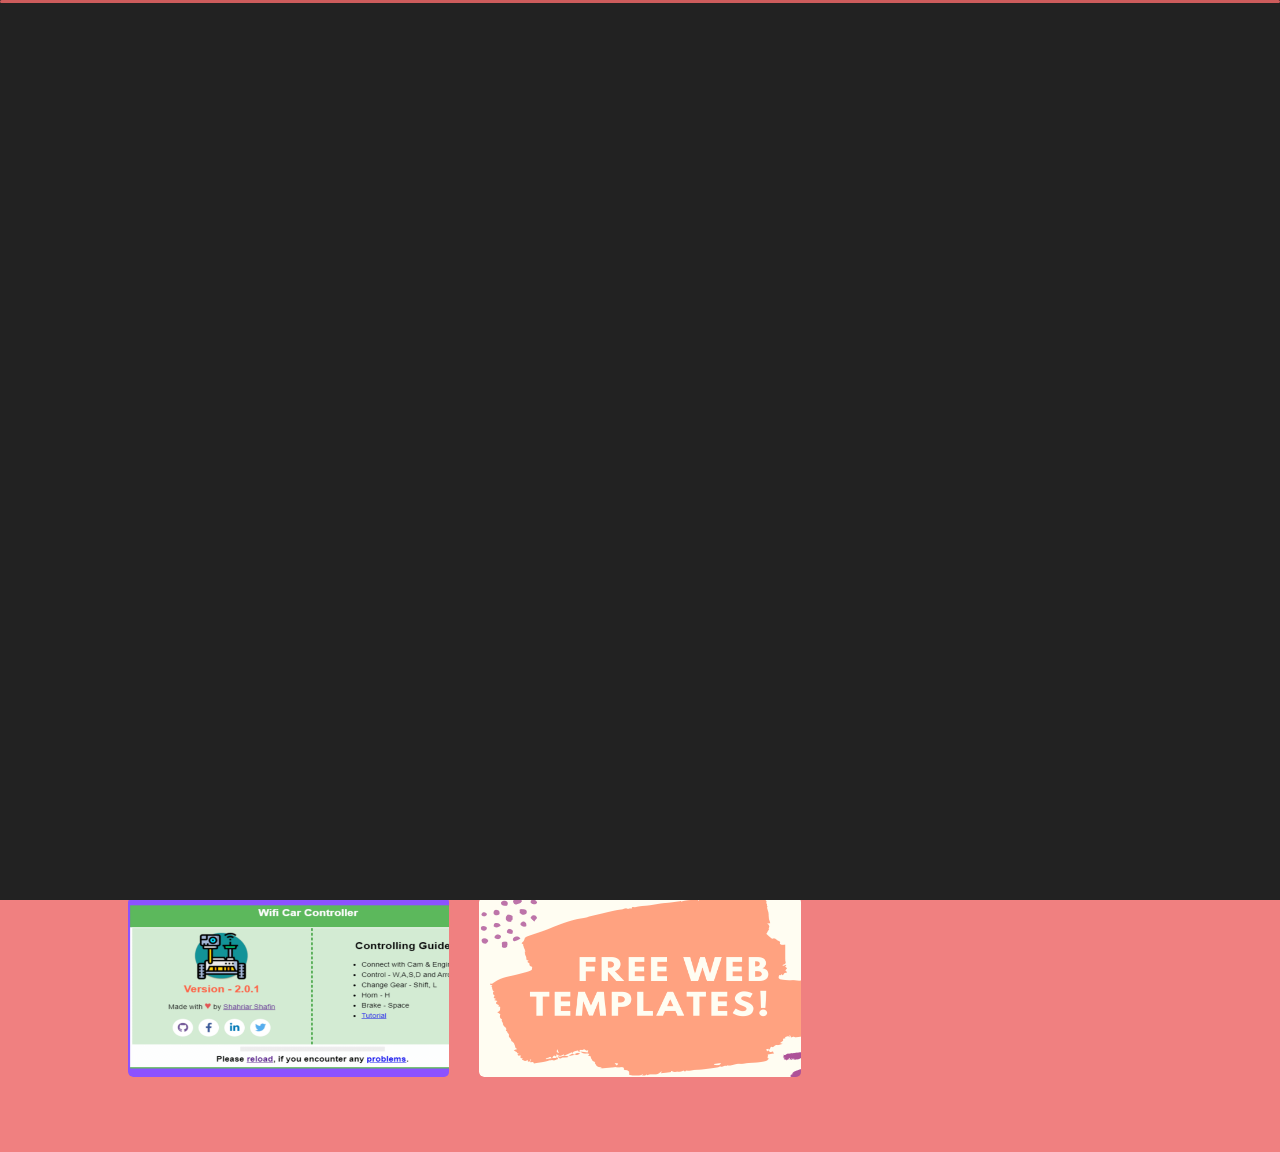
<file: portfolio.html>
<!DOCTYPE html>
<html lang="en">


<head>
    <meta charset="utf-8">
    <title>Nafia Taşdemir</title>
    <meta name="viewport" content="width=device-width, initial-scale=1">

    <!-- Template Google Fonts -->
    <link href="https://fonts.googleapis.com/css?family=Poppins:400,400i,500,500i,600,600i,700,700i,800,800i,900,900i" rel="stylesheet">
    <link href="https://fonts.googleapis.com/css?family=Open+Sans:300,400,400i,600,600i,700" rel="stylesheet">

    <!-- Template CSS Files -->
    <link href="css/bootstrap.min.css" rel="stylesheet">
    <link href="css/preloader.min.css" rel="stylesheet">
    <link href="css/circle.css" rel="stylesheet">
    <link href="css/font-awesome.min.css" rel="stylesheet">
    <link href="css/fm.revealator.jquery.min.css" rel="stylesheet">
    <link href="css/style.css" rel="stylesheet">

    <!-- sağ taraftaki anasayfa vb. nin üstüne gelince arkasının koyu pembe olmasını sağlar. -->
    <link href="css/yellow.css" rel="stylesheet">

 
    <!-- Modernizr JS File -->
    <script src="js/modernizr.custom.js"></script>
</head>

<body class="portfolio">

<!-- Header Starts -->
<header class="header" id="navbar-collapse-toggle">
    <!-- Fixed Navigation Starts -->
    <ul class="icon-menu d-none d-lg-block revealator-slideup revealator-once revealator-delay1">
        <li class="icon-box">
            <i class="fa fa-home"></i>
            <a href="index.html"><h2>Anasayfa</h2></a>
        </li>
        <li class="icon-box">
            <i class="fa fa-user"></i>
            <a href="about.html">
                <h2>Hakkımda</h2>
            </a>
        </li>
        <li class="icon-box active">
            <i class="fa fa-briefcase"></i>
            <a href="portfolio.html">
                <h2>Projeler</h2>
            </a>
        </li>
        <li class="icon-box">
                <i class="fa fa-certificate"></i><a href="egitim.html"><h2>Eğitim&Sertifika</h2></a>
            </li>
        <li class="icon-box">
            <i class="fa fa-envelope-open"></i>
            <a href="contact.html">
                <h2>İletişim</h2>
            </a>
        </li>
        <li class="icon-box">
            <i class="fa fa-comments"></i>
            <a href="blog.html">
                <h2>Blog</h2>
            </a>
        </li>
    </ul>
    <!-- Fixed Navigation Ends -->
    <!-- Mobile Menu Starts -->
    <nav role="navigation" class="d-block d-lg-none">
        <div id="menuToggle">
            <input type="checkbox" />
            <span></span>
            <span></span>
            <span></span>
            <ul class="list-unstyled" id="menu">
                <li><a href="index.html"><i class="fa fa-home"></i><span>Anasayfa</span></a></li>
                <li><a href="about.html"><i class="fa fa-user"></i><span>Hakkımda</span></a></li>
                <li class="active"><a href="portfolio.html"><i class="fa fa-folder-open"></i><span>Projeler</span></a></li>
                <li><a href="egitim.html"><i class="fa fa-certificate"></i><span>Eğitim&Sertifika</span></a></li>
                <li><a href="contact.html"><i class="fa fa-envelope-open"></i><span>İletişim</span></a></li>
                <li><a href="blog.html"><i class="fa fa-comments"></i><span>Blog</span></a></li>
            </ul>
        </div>
    </nav>
    <!-- Mobile Menu Ends -->
</header>
<!-- Header Ends -->
<!-- Page Title Starts -->
<section class="title-section text-left text-sm-center revealator-slideup revealator-once revealator-delay1">
    <h1>PROJE<span>LERİM</span></h1>
    <span class="title-bg">UFAK,TEFEK,DEĞERLİ BAŞARILAR...</span><!-- BASKA BİSEY BUL -->
</section>
<!-- Page Title Ends -->
<!-- Main Content Starts -->
<section class="main-content text-center revealator-slideup revealator-once revealator-delay1">
    <div id="grid-gallery" class="container grid-gallery">
        <!-- Portfolio Grid Starts -->
        <section class="grid-wrap"><!--bu clas resimlerin üstüne gelince proje adlarının çıkmasını sağlar -->
            <ul class="row grid">
                <!-- Portfolio Item Starts -->
                <li>
                    <figure>
                        <img src="img/projects/project-1.jpg" alt="Portolio Image" />
                        <div><span>AFAD BASIC WEB SİTESİ</span></div>
                    </figure>
                </li>
                <!-- Portfolio Item Ends -->
               
                <!-- Portfolio Item Starts -->
                <li>
                    <figure>
                        <img src="img/projects/PROJE2.jfif" alt="Portolio Image" />
                        <div><span>GÜNEŞ TAKİP SİSTEMİ</span></div>
                    </figure>
                </li>
                <!-- Portfolio Item Ends -->
                <!-- Portfolio Item Starts -->
                <li>
                    <figure>
                        <img src="img/projects/PROJE3.jpg" alt="Portolio Image" />
                        <div><span>TEKNOFEST TÜBÜTAK İHA PROJESİ</span></div>
                    </figure>
                </li>
                <!-- Portfolio Item Ends -->
                <!-- Portfolio Item Starts -->
                <li>
                    <figure>
                        <img src="img/projects/yonetim.jpeg" alt="Portolio Image" />
                        <div><span>ORTA DÜZEY PHP E-TİCARET PROJESİ</span></div>
                    </figure>
                </li>
                <!-- Portfolio Item Ends -->
                <!-- Portfolio Item Starts -->
               
                <li>
                    <figure>
                        <img src="img/projects/proje4.jpg" alt="Portolio Image" />
                        <div><span>BLOG SİTESİ</span></div>
                    </figure>
                </li>
                
                 
            </ul>
            
        </section>
        <!-- Portfolio Grid Ends -->
        <!-- Portfolio Details Starts -->
        <section class="slideshow">
            <ul>
                <!-- Portfolio Item Detail Starts -->
                <li>
                    <figure>
                        <!-- Project Details Starts -->
                        <figcaption>
                            <h3>AFAD BASIC WEB SİTESİ</h3>
                            <div class="row open-sans-font">
                                <div class="col-12 col-sm-6 mb-2">
                                    <i class="fa fa-calendar pr-2"></i><span class="project-label">TARİH </span>: <span class="icerik">2019</span>
                                </div>
                                <div class="col-12 col-sm-6 mb-2">
                                    <i class="fa fa-github pr-2"></i><span class="project-label">FORK ME </span>: <span class="ft-wt-600 "><a href="gıthublinki" target="_blank">wificarcontroller.app/</a></span>
                                </div>
                                <div class="col-12">
                                     <i class="fa fa-code pr-2"></i><span class="project-label">KULLANILAN TEKNOLOİLER </span>: <span class="icerik"><BR>HTML, CSS, Bootsrap, ASP.NET, MVC, C#, Mssql, Visual Studio</span> 
                                </div>
                                <div class="col-12 col-sm-6 mb-2">
                              <!-- <i class="fa fa-user-o pr-2"></i><span class="project-label">Client </span>: <span class="ft-wt-600 uppercase">Envato</span> -->
                                </div>
                            </div>
                        </figcaption>
                        <!-- Project Details Ends -->
                        <!-- Main Project Content Starts -->
                        <img src="img/projects/project-1.jpg" alt="Portolio Image" />
                        <!-- Main Project Content Ends -->
                    </figure>
                </li>
                <!-- Portfolio Item Detail Ends -->
                <!-- Portfolio Item Detail Starts -->
                <li>
                    <figure>
                        <!-- Project Details Starts -->
                        <figcaption>
                            <h3>GÜNEŞ TAKİP SİSTEMİ</h3>
                            <div class="row open-sans-font">
                                <div class="col-6 mb-2">
                                    <i class="fa fa-calendar pr-2"></i><span class="project-label">TARİH </span>: <span class="icerik">2020</span>
                                </div>
                                <div class="col-6 mb-2">
                                    <i class="fa fa-github pr-2"></i><span class="project-label">FORK ME </span>: <span class="ft-wt-600 uppercase"><a href="https://shahriarshafin.me/freewebtemplates/Portfolio-Shafin/index.html" target="_blank">myportfolio</a></span>
                                </div>
                                <div class="col-12">
                                    <i class="fa fa-code pr-2"></i><span class="project-label">KULLANILAN TEKNOLOJİLER</span>: <span class="icerik"><br>C++, Arduino UNO, Servo Motor, LDR ve diğer materyaller</span> 
                                </div>
                                <div class="col-6 mb-2">
                                    
                                    <!-- <i class="fa fa-user-o pr-2"></i><span class="project-label">Client </span>: <span class="ft-wt-600 uppercase">Videohive</span> -->
                                </div>
                            </div>
                        </figcaption>
                        <!-- Project Details Ends -->
                        <!-- Main Project Content Starts -->
                        <img src="img/projects/PROJE2.jfif" alt="Portolio Image" />
                        <!-- Main Project Content Ends -->
                    </figure>
                </li>
                <li>
                    <figure>
                        <!-- Project Details Starts -->
                        <figcaption>
                            <h3>TEKNOFEST TUBİTAK İHA PROJESİ</h3>
                            <div class="row open-sans-font">
                                <div class="col-6 mb-2">
                                    <i class="fa fa-calendar pr-2"></i><span class="project-label">TARİH </span>: <span class="icerik">2020</span>
                                </div>
                                <div class="col-6 mb-2">
                                    <i class="fa fa-github pr-2"></i><span class="project-label">FORK ME </span>: <span class="ft-wt-600 uppercase"><a href="https://github.com/ShahriarShafin/Employee_Management_System" target="_blank">Employee_Management</a></span>
                                </div>
                                <div class="col-12">
                                     <i class="fa fa-code pr-2"></i><span class="project-label">KULLANILAN TEKNOLOJİLER </span>: <span class="icerik"><br>Python,OpenCV, Matplotlib, Numpy, Raspberry PI, Pixhawk Kontrol Kartı ve diğer materyaller.</span>
                                </div>
                                <div class="col-6 mb-2">
                                    <!-- <i class="fa fa-user-o pr-2"></i><span class="project-label">Client </span>: <span class="ft-wt-600 uppercase">Themeforest</span> -->
                                </div>
                            </div>
                        </figcaption>
                        <!-- Project Details Ends -->
                        <!-- Main Project Content Starts -->
                        <img src="img/projects/PROJE3.jpg" alt="Portolio Image" />
                        <!-- Main Project Content Ends -->
                    </figure>
                </li>
                <li>
                    <figure>
                        <!-- Project Details Starts -->
                        <figcaption>
                            <h3>ORTA DÜZET PHP E-TİCARET PROJESİ</h3>
                            <div class="row open-sans-font">
                                <div class="col-6 mb-2">
                                    <i class="fa fa-calendar pr-2"></i><span class="project-label">TARİH </span>: <span class="icerik">2020</span>
                                </div>
                                <div class="col-6 mb-2">
                                    <i class="fa fa-github pr-2"></i><span class="project-label">FORK ME </span>: <span class="ft-wt-600 uppercase"><a href="https://github.com/ShahriarShafin/ShahriarShafin" target="_blank">github/shahriarshafin</a></span>
                                </div>
                                <div class="col-12">
                                     <i class="fa fa-code pr-2"></i><span class="project-label">KULLANILAN TEKNOLOJİLER </span>: <span class="icerik"><br>HTML, CSS, JAVASCRIPT, PHP, Mysql, PhpMyAdmin</span>
                                </div>
                                <div class="col-6 mb-2">
                                    <!--<i class="fa fa-user-o pr-2"></i><span class="project-label">Fork </span>: <span class="ft-wt-600 uppercase">15+</span> -->
                                </div>
                            </div>
                        </figcaption>
                        <!-- Project Details Ends -->
                        <!-- Main Project Content Starts -->
                        <img src="img/projects/yonetim.jpeg" alt="Portolio Image" />
                        <!-- Main Project Content Ends -->
                    </figure>
                </li>
                
                <li>
                    <figure>
                        <!-- Project Details Starts -->
                        <figcaption>
                            <h3>BLOG SİTESİ</h3>
                            <div class="row open-sans-font">
                                <div class="col-6 mb-2">
                                    <i class="fa fa-calendar pr-2"></i><span class="project-label">TARİH </span>: <span class="icerik">2020</span>
                                </div>
                               
                                <div class="col-12">
                                    <i class="fa fa-code pr-2"></i><span class="project-label">KULLANILAN TEKNOLOJİLER </span>: <span class="icerik"><br>HTML, CSS, Javascript, Bootsrap</span>
                                </div>
                                <div class="col-6 mb-2">
                                    <!-- <i class="fa fa-user-o pr-2"></i><span class="project-label">Client </span>: <span class="ft-wt-600 uppercase">Envato</span> -->
                                </div>
                            </div>
                        </figcaption>
                        <!-- Project Details Ends -->
                        <!-- Main Project Content Starts -->
                        <img src="img/projects/proje4.jpg" alt="Portolio Image" />
                        <!-- Main Project Content Ends -->
                    </figure>
                </li>
                 <li>
                    <figure>
                        <!-- Project Details Starts -->
                        <figcaption>
                            <h3>ASP.NET İLE BASIC E-TİCARET PROJESİ</h3>
                            <div class="row open-sans-font">
                                <div class="col-6 mb-2">
                                    <i class="fa fa-calendar pr-2"></i><span class="project-label">TARİH </span>: <span class="icerik">2020</span>
                                </div>
                                <div class="col-6 mb-2">
                                    <i class="fa fa-github pr-2"></i><span class="project-label">FORK ME</span>: <span class="ft-wt-600 uppercase"><a href="https://shahriarshafin.me/freewebtemplates/bootstrap%20gaming%20site/index.html" target="_blank">shahriarshafin.me/gaming</a></span>
                                </div>
                                <div class="col-12">
                                    <i class="fa fa-code pr-2"></i><span class="project-label">KULLANILAN TEKNOLOJİLER </span>: <span class="icerik"><br>HTML, CSS, Javascript, Bootsrap, C#, ASP.NET,MVC, MssqL</span>
                                </div>
                                <div class="col-6 mb-2">
                                    <!-- <i class="fa fa-user-o pr-2"></i><span class="project-label">Client </span>: <span class="ft-wt-600 uppercase">Envato</span> -->
                                </div>
                            </div>
                        </figcaption>
                        <!-- Project Details Ends -->
                        <!-- Main Project Content Starts -->
                        <img src="img/projects/project-5.jpg" alt="Portolio Image" />
                        <!-- Main Project Content Ends -->
                    </figure>
                </li>
            </ul>

            <!-- Portfolio Navigation Starts -->
            <nav>
                <span class="icon nav-prev"><img src="img/projects/navigation/left-arrow.png" alt="previous"></span>
                <span class="icon nav-next"><img src="img/projects/navigation/right-arrow.png" alt="next"></span>
                <span class="nav-close"><img src="img/projects/navigation/close-button.png" alt="close"> </span>
            </nav>
            <!-- Portfolio Navigation Ends -->
        </section>
    </div>
</section>
<!-- Main Content Ends -->


<section class="main-content text-center revealator-slideup revealator-once revealator-delay1">
    <div id="grid-gallery" class="container grid-gallery">
        <!-- Portfolio Grid Starts -->
        <section class="grid-wrap"><!--bu clas resimlerin üstüne gelince proje adlarının çıkmasını sağlar -->
            <hr class="separator">
            <div class="row">
                <div class="col-12">
                    <h3
                        class="text-uppercase pb-4 pb-sm-5 mb-3 mb-sm-0 text-left text-sm-center custom-title ft-wt-600">
                        DEVAM EDEN PROJELER</h3>
                </div>
            </div>

                           <ul class="row grid">
                <!-- Portfolio Item Starts -->
                <li>
                    <figure>
                        <img src="img/projects/project-1.jpg" alt="Portolio Image" style="width: 370px; height: 180px;" />
                        <div><span>ASP.NET BASIC E-TİCARET PROJESİ</span></div>
                    </figure>
                </li>
                 <li>
                    <figure>
                        <img src="img/projects/project-6.jpg" alt="Portolio Image" />
                        <div><span>LARAVEL BASIC E-TİCARET PROJESİ</span></div>
                    </figure>
                </li>
            </ul>
            
        </section>
        <!-- Portfolio Grid Ends -->
       
    </div>
</section>

<!-- Template JS Files -->
<script src="js/jquery-3.5.0.min.js"></script>
<script src="js/styleswitcher.js"></script>
<script src="js/preloader.min.js"></script>
<script src="js/fm.revealator.jquery.min.js"></script>
<script src="js/imagesloaded.pkgd.min.js"></script>
<script src="js/masonry.pkgd.min.js"></script>
<script src="js/classie.js"></script>
<script src="js/cbpGridGallery.js"></script>
<script src="js/jquery.hoverdir.js"></script>
<script src="js/popper.min.js"></script>
<script src="js/bootstrap.js"></script>
<script src="js/custom.js"></script>

</body>

</html>
</file>
<file: css/circle.css>
.rect-auto,
.c100.p51 .slice,
.c100.p52 .slice,
.c100.p53 .slice,
.c100.p54 .slice,
.c100.p55 .slice,
.c100.p56 .slice,
.c100.p57 .slice,
.c100.p58 .slice,
.c100.p59 .slice,
.c100.p60 .slice,
.c100.p61 .slice,
.c100.p62 .slice,
.c100.p63 .slice,
.c100.p64 .slice,
.c100.p65 .slice,
.c100.p66 .slice,
.c100.p67 .slice,
.c100.p68 .slice,
.c100.p69 .slice,
.c100.p70 .slice,
.c100.p71 .slice,
.c100.p72 .slice,
.c100.p73 .slice,
.c100.p74 .slice,
.c100.p75 .slice,
.c100.p76 .slice,
.c100.p77 .slice,
.c100.p78 .slice,
.c100.p79 .slice,
.c100.p80 .slice,
.c100.p81 .slice,
.c100.p82 .slice,
.c100.p83 .slice,
.c100.p84 .slice,
.c100.p85 .slice,
.c100.p86 .slice,
.c100.p87 .slice,
.c100.p88 .slice,
.c100.p89 .slice,
.c100.p90 .slice,
.c100.p91 .slice,
.c100.p92 .slice,
.c100.p93 .slice,
.c100.p94 .slice,
.c100.p95 .slice,
.c100.p96 .slice,
.c100.p97 .slice,
.c100.p98 .slice,
.c100.p99 .slice,
.c100.p100 .slice {
  clip: rect(auto, auto, auto, auto);
}
.pie,
.c100 .bar,
.c100.p51 .fill,
.c100.p52 .fill,
.c100.p53 .fill,
.c100.p54 .fill,
.c100.p55 .fill,
.c100.p56 .fill,
.c100.p57 .fill,
.c100.p58 .fill,
.c100.p59 .fill,
.c100.p60 .fill,
.c100.p61 .fill,
.c100.p62 .fill,
.c100.p63 .fill,
.c100.p64 .fill,
.c100.p65 .fill,
.c100.p66 .fill,
.c100.p67 .fill,
.c100.p68 .fill,
.c100.p69 .fill,
.c100.p70 .fill,
.c100.p71 .fill,
.c100.p72 .fill,
.c100.p73 .fill,
.c100.p74 .fill,
.c100.p75 .fill,
.c100.p76 .fill,
.c100.p77 .fill,
.c100.p78 .fill,
.c100.p79 .fill,
.c100.p80 .fill,
.c100.p81 .fill,
.c100.p82 .fill,
.c100.p83 .fill,
.c100.p84 .fill,
.c100.p85 .fill,
.c100.p86 .fill,
.c100.p87 .fill,
.c100.p88 .fill,
.c100.p89 .fill,
.c100.p90 .fill,
.c100.p91 .fill,
.c100.p92 .fill,
.c100.p93 .fill,
.c100.p94 .fill,
.c100.p95 .fill,
.c100.p96 .fill,
.c100.p97 .fill,
.c100.p98 .fill,
.c100.p99 .fill,
.c100.p100 .fill {
  position: absolute;
  border: 0.08em solid #307bbb;
  width: 0.84em;
  height: 0.84em;
  clip: rect(0em, 0.5em, 1em, 0em);
  border-radius: 50%;
  -webkit-transform: rotate(0deg);
  -moz-transform: rotate(0deg);
  -ms-transform: rotate(0deg);
  -o-transform: rotate(0deg);
  transform: rotate(0deg);
}
.pie-fill,
.c100.p51 .bar:after,
.c100.p51 .fill,
.c100.p52 .bar:after,
.c100.p52 .fill,
.c100.p53 .bar:after,
.c100.p53 .fill,
.c100.p54 .bar:after,
.c100.p54 .fill,
.c100.p55 .bar:after,
.c100.p55 .fill,
.c100.p56 .bar:after,
.c100.p56 .fill,
.c100.p57 .bar:after,
.c100.p57 .fill,
.c100.p58 .bar:after,
.c100.p58 .fill,
.c100.p59 .bar:after,
.c100.p59 .fill,
.c100.p60 .bar:after,
.c100.p60 .fill,
.c100.p61 .bar:after,
.c100.p61 .fill,
.c100.p62 .bar:after,
.c100.p62 .fill,
.c100.p63 .bar:after,
.c100.p63 .fill,
.c100.p64 .bar:after,
.c100.p64 .fill,
.c100.p65 .bar:after,
.c100.p65 .fill,
.c100.p66 .bar:after,
.c100.p66 .fill,
.c100.p67 .bar:after,
.c100.p67 .fill,
.c100.p68 .bar:after,
.c100.p68 .fill,
.c100.p69 .bar:after,
.c100.p69 .fill,
.c100.p70 .bar:after,
.c100.p70 .fill,
.c100.p71 .bar:after,
.c100.p71 .fill,
.c100.p72 .bar:after,
.c100.p72 .fill,
.c100.p73 .bar:after,
.c100.p73 .fill,
.c100.p74 .bar:after,
.c100.p74 .fill,
.c100.p75 .bar:after,
.c100.p75 .fill,
.c100.p76 .bar:after,
.c100.p76 .fill,
.c100.p77 .bar:after,
.c100.p77 .fill,
.c100.p78 .bar:after,
.c100.p78 .fill,
.c100.p79 .bar:after,
.c100.p79 .fill,
.c100.p80 .bar:after,
.c100.p80 .fill,
.c100.p81 .bar:after,
.c100.p81 .fill,
.c100.p82 .bar:after,
.c100.p82 .fill,
.c100.p83 .bar:after,
.c100.p83 .fill,
.c100.p84 .bar:after,
.c100.p84 .fill,
.c100.p85 .bar:after,
.c100.p85 .fill,
.c100.p86 .bar:after,
.c100.p86 .fill,
.c100.p87 .bar:after,
.c100.p87 .fill,
.c100.p88 .bar:after,
.c100.p88 .fill,
.c100.p89 .bar:after,
.c100.p89 .fill,
.c100.p90 .bar:after,
.c100.p90 .fill,
.c100.p91 .bar:after,
.c100.p91 .fill,
.c100.p92 .bar:after,
.c100.p92 .fill,
.c100.p93 .bar:after,
.c100.p93 .fill,
.c100.p94 .bar:after,
.c100.p94 .fill,
.c100.p95 .bar:after,
.c100.p95 .fill,
.c100.p96 .bar:after,
.c100.p96 .fill,
.c100.p97 .bar:after,
.c100.p97 .fill,
.c100.p98 .bar:after,
.c100.p98 .fill,
.c100.p99 .bar:after,
.c100.p99 .fill,
.c100.p100 .bar:after,
.c100.p100 .fill {
  -webkit-transform: rotate(180deg);
  -moz-transform: rotate(180deg);
  -ms-transform: rotate(180deg);
  -o-transform: rotate(180deg);
  transform: rotate(180deg);
}
.c100 {
  position: relative;
  font-size: 120px;
  width: 1em;
  height: 1em;
  border-radius: 50%;
  float: left;
  margin: 0 0.1em 0.1em 0;
  background-color: #cccccc;
}
.c100 *,
.c100 *:before,
.c100 *:after {
  -webkit-box-sizing: content-box;
  -moz-box-sizing: content-box;
  box-sizing: content-box;
}
.c100.center {
  float: none;
  margin: 0 auto;
}
.c100.big {
  font-size: 240px;
}
.c100.small {
  font-size: 80px;
}
.c100 > span {
  position: absolute;
  width: 100%;
  z-index: 1;
  left: 0;
  top: 0;
  width: 5em;
  line-height: 5em;
  font-size: 0.2em;
  color: #cccccc;
  display: block;
  text-align: center;
  white-space: nowrap;
  -webkit-transition-property: all;
  -moz-transition-property: all;
  -o-transition-property: all;
  transition-property: all;
  -webkit-transition-duration: 0.2s;
  -moz-transition-duration: 0.2s;
  -o-transition-duration: 0.2s;
  transition-duration: 0.2s;
  -webkit-transition-timing-function: ease-out;
  -moz-transition-timing-function: ease-out;
  -o-transition-timing-function: ease-out;
  transition-timing-function: ease-out;
}
.c100:after {
  position: absolute;
  top: 0.08em;
  left: 0.08em;
  display: block;
  content: " ";
  border-radius: 50%;
  background-color: #f5f5f5;
  width: 0.84em;
  height: 0.84em;
  -webkit-transition-property: all;
  -moz-transition-property: all;
  -o-transition-property: all;
  transition-property: all;
  -webkit-transition-duration: 0.2s;
  -moz-transition-duration: 0.2s;
  -o-transition-duration: 0.2s;
  transition-duration: 0.2s;
  -webkit-transition-timing-function: ease-in;
  -moz-transition-timing-function: ease-in;
  -o-transition-timing-function: ease-in;
  transition-timing-function: ease-in;
}
.c100 .slice {
  position: absolute;
  width: 1em;
  height: 1em;
  clip: rect(0em, 1em, 1em, 0.5em);
}
.c100.p1 .bar {
  -webkit-transform: rotate(3.6deg);
  -moz-transform: rotate(3.6deg);
  -ms-transform: rotate(3.6deg);
  -o-transform: rotate(3.6deg);
  transform: rotate(3.6deg);
}
.c100.p2 .bar {
  -webkit-transform: rotate(7.2deg);
  -moz-transform: rotate(7.2deg);
  -ms-transform: rotate(7.2deg);
  -o-transform: rotate(7.2deg);
  transform: rotate(7.2deg);
}
.c100.p3 .bar {
  -webkit-transform: rotate(10.8deg);
  -moz-transform: rotate(10.8deg);
  -ms-transform: rotate(10.8deg);
  -o-transform: rotate(10.8deg);
  transform: rotate(10.8deg);
}
.c100.p4 .bar {
  -webkit-transform: rotate(14.4deg);
  -moz-transform: rotate(14.4deg);
  -ms-transform: rotate(14.4deg);
  -o-transform: rotate(14.4deg);
  transform: rotate(14.4deg);
}
.c100.p5 .bar {
  -webkit-transform: rotate(18deg);
  -moz-transform: rotate(18deg);
  -ms-transform: rotate(18deg);
  -o-transform: rotate(18deg);
  transform: rotate(18deg);
}
.c100.p6 .bar {
  -webkit-transform: rotate(21.6deg);
  -moz-transform: rotate(21.6deg);
  -ms-transform: rotate(21.6deg);
  -o-transform: rotate(21.6deg);
  transform: rotate(21.6deg);
}
.c100.p7 .bar {
  -webkit-transform: rotate(25.2deg);
  -moz-transform: rotate(25.2deg);
  -ms-transform: rotate(25.2deg);
  -o-transform: rotate(25.2deg);
  transform: rotate(25.2deg);
}
.c100.p8 .bar {
  -webkit-transform: rotate(28.8deg);
  -moz-transform: rotate(28.8deg);
  -ms-transform: rotate(28.8deg);
  -o-transform: rotate(28.8deg);
  transform: rotate(28.8deg);
}
.c100.p9 .bar {
  -webkit-transform: rotate(32.4deg);
  -moz-transform: rotate(32.4deg);
  -ms-transform: rotate(32.4deg);
  -o-transform: rotate(32.4deg);
  transform: rotate(32.4deg);
}
.c100.p10 .bar {
  -webkit-transform: rotate(36deg);
  -moz-transform: rotate(36deg);
  -ms-transform: rotate(36deg);
  -o-transform: rotate(36deg);
  transform: rotate(36deg);
}
.c100.p11 .bar {
  -webkit-transform: rotate(39.6deg);
  -moz-transform: rotate(39.6deg);
  -ms-transform: rotate(39.6deg);
  -o-transform: rotate(39.6deg);
  transform: rotate(39.6deg);
}
.c100.p12 .bar {
  -webkit-transform: rotate(43.2deg);
  -moz-transform: rotate(43.2deg);
  -ms-transform: rotate(43.2deg);
  -o-transform: rotate(43.2deg);
  transform: rotate(43.2deg);
}
.c100.p13 .bar {
  -webkit-transform: rotate(46.800000000000004deg);
  -moz-transform: rotate(46.800000000000004deg);
  -ms-transform: rotate(46.800000000000004deg);
  -o-transform: rotate(46.800000000000004deg);
  transform: rotate(46.800000000000004deg);
}
.c100.p14 .bar {
  -webkit-transform: rotate(50.4deg);
  -moz-transform: rotate(50.4deg);
  -ms-transform: rotate(50.4deg);
  -o-transform: rotate(50.4deg);
  transform: rotate(50.4deg);
}
.c100.p15 .bar {
  -webkit-transform: rotate(54deg);
  -moz-transform: rotate(54deg);
  -ms-transform: rotate(54deg);
  -o-transform: rotate(54deg);
  transform: rotate(54deg);
}
.c100.p16 .bar {
  -webkit-transform: rotate(57.6deg);
  -moz-transform: rotate(57.6deg);
  -ms-transform: rotate(57.6deg);
  -o-transform: rotate(57.6deg);
  transform: rotate(57.6deg);
}
.c100.p17 .bar {
  -webkit-transform: rotate(61.2deg);
  -moz-transform: rotate(61.2deg);
  -ms-transform: rotate(61.2deg);
  -o-transform: rotate(61.2deg);
  transform: rotate(61.2deg);
}
.c100.p18 .bar {
  -webkit-transform: rotate(64.8deg);
  -moz-transform: rotate(64.8deg);
  -ms-transform: rotate(64.8deg);
  -o-transform: rotate(64.8deg);
  transform: rotate(64.8deg);
}
.c100.p19 .bar {
  -webkit-transform: rotate(68.4deg);
  -moz-transform: rotate(68.4deg);
  -ms-transform: rotate(68.4deg);
  -o-transform: rotate(68.4deg);
  transform: rotate(68.4deg);
}
.c100.p20 .bar {
  -webkit-transform: rotate(72deg);
  -moz-transform: rotate(72deg);
  -ms-transform: rotate(72deg);
  -o-transform: rotate(72deg);
  transform: rotate(72deg);
}
.c100.p21 .bar {
  -webkit-transform: rotate(75.60000000000001deg);
  -moz-transform: rotate(75.60000000000001deg);
  -ms-transform: rotate(75.60000000000001deg);
  -o-transform: rotate(75.60000000000001deg);
  transform: rotate(75.60000000000001deg);
}
.c100.p22 .bar {
  -webkit-transform: rotate(79.2deg);
  -moz-transform: rotate(79.2deg);
  -ms-transform: rotate(79.2deg);
  -o-transform: rotate(79.2deg);
  transform: rotate(79.2deg);
}
.c100.p23 .bar {
  -webkit-transform: rotate(82.8deg);
  -moz-transform: rotate(82.8deg);
  -ms-transform: rotate(82.8deg);
  -o-transform: rotate(82.8deg);
  transform: rotate(82.8deg);
}
.c100.p24 .bar {
  -webkit-transform: rotate(86.4deg);
  -moz-transform: rotate(86.4deg);
  -ms-transform: rotate(86.4deg);
  -o-transform: rotate(86.4deg);
  transform: rotate(86.4deg);
}
.c100.p25 .bar {
  -webkit-transform: rotate(90deg);
  -moz-transform: rotate(90deg);
  -ms-transform: rotate(90deg);
  -o-transform: rotate(90deg);
  transform: rotate(90deg);
}
.c100.p26 .bar {
  -webkit-transform: rotate(93.60000000000001deg);
  -moz-transform: rotate(93.60000000000001deg);
  -ms-transform: rotate(93.60000000000001deg);
  -o-transform: rotate(93.60000000000001deg);
  transform: rotate(93.60000000000001deg);
}
.c100.p27 .bar {
  -webkit-transform: rotate(97.2deg);
  -moz-transform: rotate(97.2deg);
  -ms-transform: rotate(97.2deg);
  -o-transform: rotate(97.2deg);
  transform: rotate(97.2deg);
}
.c100.p28 .bar {
  -webkit-transform: rotate(100.8deg);
  -moz-transform: rotate(100.8deg);
  -ms-transform: rotate(100.8deg);
  -o-transform: rotate(100.8deg);
  transform: rotate(100.8deg);
}
.c100.p29 .bar {
  -webkit-transform: rotate(104.4deg);
  -moz-transform: rotate(104.4deg);
  -ms-transform: rotate(104.4deg);
  -o-transform: rotate(104.4deg);
  transform: rotate(104.4deg);
}
.c100.p30 .bar {
  -webkit-transform: rotate(108deg);
  -moz-transform: rotate(108deg);
  -ms-transform: rotate(108deg);
  -o-transform: rotate(108deg);
  transform: rotate(108deg);
}
.c100.p31 .bar {
  -webkit-transform: rotate(111.60000000000001deg);
  -moz-transform: rotate(111.60000000000001deg);
  -ms-transform: rotate(111.60000000000001deg);
  -o-transform: rotate(111.60000000000001deg);
  transform: rotate(111.60000000000001deg);
}
.c100.p32 .bar {
  -webkit-transform: rotate(115.2deg);
  -moz-transform: rotate(115.2deg);
  -ms-transform: rotate(115.2deg);
  -o-transform: rotate(115.2deg);
  transform: rotate(115.2deg);
}
.c100.p33 .bar {
  -webkit-transform: rotate(118.8deg);
  -moz-transform: rotate(118.8deg);
  -ms-transform: rotate(118.8deg);
  -o-transform: rotate(118.8deg);
  transform: rotate(118.8deg);
}
.c100.p34 .bar {
  -webkit-transform: rotate(122.4deg);
  -moz-transform: rotate(122.4deg);
  -ms-transform: rotate(122.4deg);
  -o-transform: rotate(122.4deg);
  transform: rotate(122.4deg);
}
.c100.p35 .bar {
  -webkit-transform: rotate(126deg);
  -moz-transform: rotate(126deg);
  -ms-transform: rotate(126deg);
  -o-transform: rotate(126deg);
  transform: rotate(126deg);
}
.c100.p36 .bar {
  -webkit-transform: rotate(129.6deg);
  -moz-transform: rotate(129.6deg);
  -ms-transform: rotate(129.6deg);
  -o-transform: rotate(129.6deg);
  transform: rotate(129.6deg);
}
.c100.p37 .bar {
  -webkit-transform: rotate(133.20000000000002deg);
  -moz-transform: rotate(133.20000000000002deg);
  -ms-transform: rotate(133.20000000000002deg);
  -o-transform: rotate(133.20000000000002deg);
  transform: rotate(133.20000000000002deg);
}
.c100.p38 .bar {
  -webkit-transform: rotate(136.8deg);
  -moz-transform: rotate(136.8deg);
  -ms-transform: rotate(136.8deg);
  -o-transform: rotate(136.8deg);
  transform: rotate(136.8deg);
}
.c100.p39 .bar {
  -webkit-transform: rotate(140.4deg);
  -moz-transform: rotate(140.4deg);
  -ms-transform: rotate(140.4deg);
  -o-transform: rotate(140.4deg);
  transform: rotate(140.4deg);
}
.c100.p40 .bar {
  -webkit-transform: rotate(144deg);
  -moz-transform: rotate(144deg);
  -ms-transform: rotate(144deg);
  -o-transform: rotate(144deg);
  transform: rotate(144deg);
}
.c100.p41 .bar {
  -webkit-transform: rotate(147.6deg);
  -moz-transform: rotate(147.6deg);
  -ms-transform: rotate(147.6deg);
  -o-transform: rotate(147.6deg);
  transform: rotate(147.6deg);
}
.c100.p42 .bar {
  -webkit-transform: rotate(151.20000000000002deg);
  -moz-transform: rotate(151.20000000000002deg);
  -ms-transform: rotate(151.20000000000002deg);
  -o-transform: rotate(151.20000000000002deg);
  transform: rotate(151.20000000000002deg);
}
.c100.p43 .bar {
  -webkit-transform: rotate(154.8deg);
  -moz-transform: rotate(154.8deg);
  -ms-transform: rotate(154.8deg);
  -o-transform: rotate(154.8deg);
  transform: rotate(154.8deg);
}
.c100.p44 .bar {
  -webkit-transform: rotate(158.4deg);
  -moz-transform: rotate(158.4deg);
  -ms-transform: rotate(158.4deg);
  -o-transform: rotate(158.4deg);
  transform: rotate(158.4deg);
}
.c100.p45 .bar {
  -webkit-transform: rotate(162deg);
  -moz-transform: rotate(162deg);
  -ms-transform: rotate(162deg);
  -o-transform: rotate(162deg);
  transform: rotate(162deg);
}
.c100.p46 .bar {
  -webkit-transform: rotate(165.6deg);
  -moz-transform: rotate(165.6deg);
  -ms-transform: rotate(165.6deg);
  -o-transform: rotate(165.6deg);
  transform: rotate(165.6deg);
}
.c100.p47 .bar {
  -webkit-transform: rotate(169.20000000000002deg);
  -moz-transform: rotate(169.20000000000002deg);
  -ms-transform: rotate(169.20000000000002deg);
  -o-transform: rotate(169.20000000000002deg);
  transform: rotate(169.20000000000002deg);
}
.c100.p48 .bar {
  -webkit-transform: rotate(172.8deg);
  -moz-transform: rotate(172.8deg);
  -ms-transform: rotate(172.8deg);
  -o-transform: rotate(172.8deg);
  transform: rotate(172.8deg);
}
.c100.p49 .bar {
  -webkit-transform: rotate(176.4deg);
  -moz-transform: rotate(176.4deg);
  -ms-transform: rotate(176.4deg);
  -o-transform: rotate(176.4deg);
  transform: rotate(176.4deg);
}
.c100.p50 .bar {
  -webkit-transform: rotate(180deg);
  -moz-transform: rotate(180deg);
  -ms-transform: rotate(180deg);
  -o-transform: rotate(180deg);
  transform: rotate(180deg);
}
.c100.p51 .bar {
  -webkit-transform: rotate(183.6deg);
  -moz-transform: rotate(183.6deg);
  -ms-transform: rotate(183.6deg);
  -o-transform: rotate(183.6deg);
  transform: rotate(183.6deg);
}
.c100.p52 .bar {
  -webkit-transform: rotate(187.20000000000002deg);
  -moz-transform: rotate(187.20000000000002deg);
  -ms-transform: rotate(187.20000000000002deg);
  -o-transform: rotate(187.20000000000002deg);
  transform: rotate(187.20000000000002deg);
}
.c100.p53 .bar {
  -webkit-transform: rotate(190.8deg);
  -moz-transform: rotate(190.8deg);
  -ms-transform: rotate(190.8deg);
  -o-transform: rotate(190.8deg);
  transform: rotate(190.8deg);
}
.c100.p54 .bar {
  -webkit-transform: rotate(194.4deg);
  -moz-transform: rotate(194.4deg);
  -ms-transform: rotate(194.4deg);
  -o-transform: rotate(194.4deg);
  transform: rotate(194.4deg);
}
.c100.p55 .bar {
  -webkit-transform: rotate(198deg);
  -moz-transform: rotate(198deg);
  -ms-transform: rotate(198deg);
  -o-transform: rotate(198deg);
  transform: rotate(198deg);
}
.c100.p56 .bar {
  -webkit-transform: rotate(201.6deg);
  -moz-transform: rotate(201.6deg);
  -ms-transform: rotate(201.6deg);
  -o-transform: rotate(201.6deg);
  transform: rotate(201.6deg);
}
.c100.p57 .bar {
  -webkit-transform: rotate(205.20000000000002deg);
  -moz-transform: rotate(205.20000000000002deg);
  -ms-transform: rotate(205.20000000000002deg);
  -o-transform: rotate(205.20000000000002deg);
  transform: rotate(205.20000000000002deg);
}
.c100.p58 .bar {
  -webkit-transform: rotate(208.8deg);
  -moz-transform: rotate(208.8deg);
  -ms-transform: rotate(208.8deg);
  -o-transform: rotate(208.8deg);
  transform: rotate(208.8deg);
}
.c100.p59 .bar {
  -webkit-transform: rotate(212.4deg);
  -moz-transform: rotate(212.4deg);
  -ms-transform: rotate(212.4deg);
  -o-transform: rotate(212.4deg);
  transform: rotate(212.4deg);
}
.c100.p60 .bar {
  -webkit-transform: rotate(216deg);
  -moz-transform: rotate(216deg);
  -ms-transform: rotate(216deg);
  -o-transform: rotate(216deg);
  transform: rotate(216deg);
}
.c100.p61 .bar {
  -webkit-transform: rotate(219.6deg);
  -moz-transform: rotate(219.6deg);
  -ms-transform: rotate(219.6deg);
  -o-transform: rotate(219.6deg);
  transform: rotate(219.6deg);
}
.c100.p62 .bar {
  -webkit-transform: rotate(223.20000000000002deg);
  -moz-transform: rotate(223.20000000000002deg);
  -ms-transform: rotate(223.20000000000002deg);
  -o-transform: rotate(223.20000000000002deg);
  transform: rotate(223.20000000000002deg);
}
.c100.p63 .bar {
  -webkit-transform: rotate(226.8deg);
  -moz-transform: rotate(226.8deg);
  -ms-transform: rotate(226.8deg);
  -o-transform: rotate(226.8deg);
  transform: rotate(226.8deg);
}
.c100.p64 .bar {
  -webkit-transform: rotate(230.4deg);
  -moz-transform: rotate(230.4deg);
  -ms-transform: rotate(230.4deg);
  -o-transform: rotate(230.4deg);
  transform: rotate(230.4deg);
}
.c100.p65 .bar {
  -webkit-transform: rotate(234deg);
  -moz-transform: rotate(234deg);
  -ms-transform: rotate(234deg);
  -o-transform: rotate(234deg);
  transform: rotate(234deg);
}
.c100.p66 .bar {
  -webkit-transform: rotate(237.6deg);
  -moz-transform: rotate(237.6deg);
  -ms-transform: rotate(237.6deg);
  -o-transform: rotate(237.6deg);
  transform: rotate(237.6deg);
}
.c100.p67 .bar {
  -webkit-transform: rotate(241.20000000000002deg);
  -moz-transform: rotate(241.20000000000002deg);
  -ms-transform: rotate(241.20000000000002deg);
  -o-transform: rotate(241.20000000000002deg);
  transform: rotate(241.20000000000002deg);
}
.c100.p68 .bar {
  -webkit-transform: rotate(244.8deg);
  -moz-transform: rotate(244.8deg);
  -ms-transform: rotate(244.8deg);
  -o-transform: rotate(244.8deg);
  transform: rotate(244.8deg);
}
.c100.p69 .bar {
  -webkit-transform: rotate(248.4deg);
  -moz-transform: rotate(248.4deg);
  -ms-transform: rotate(248.4deg);
  -o-transform: rotate(248.4deg);
  transform: rotate(248.4deg);
}
.c100.p70 .bar {
  -webkit-transform: rotate(252deg);
  -moz-transform: rotate(252deg);
  -ms-transform: rotate(252deg);
  -o-transform: rotate(252deg);
  transform: rotate(252deg);
}
.c100.p71 .bar {
  -webkit-transform: rotate(255.6deg);
  -moz-transform: rotate(255.6deg);
  -ms-transform: rotate(255.6deg);
  -o-transform: rotate(255.6deg);
  transform: rotate(255.6deg);
}
.c100.p72 .bar {
  -webkit-transform: rotate(259.2deg);
  -moz-transform: rotate(259.2deg);
  -ms-transform: rotate(259.2deg);
  -o-transform: rotate(259.2deg);
  transform: rotate(259.2deg);
}
.c100.p73 .bar {
  -webkit-transform: rotate(262.8deg);
  -moz-transform: rotate(262.8deg);
  -ms-transform: rotate(262.8deg);
  -o-transform: rotate(262.8deg);
  transform: rotate(262.8deg);
}
.c100.p74 .bar {
  -webkit-transform: rotate(266.40000000000003deg);
  -moz-transform: rotate(266.40000000000003deg);
  -ms-transform: rotate(266.40000000000003deg);
  -o-transform: rotate(266.40000000000003deg);
  transform: rotate(266.40000000000003deg);
}
.c100.p75 .bar {
  -webkit-transform: rotate(270deg);
  -moz-transform: rotate(270deg);
  -ms-transform: rotate(270deg);
  -o-transform: rotate(270deg);
  transform: rotate(270deg);
}
.c100.p76 .bar {
  -webkit-transform: rotate(273.6deg);
  -moz-transform: rotate(273.6deg);
  -ms-transform: rotate(273.6deg);
  -o-transform: rotate(273.6deg);
  transform: rotate(273.6deg);
}
.c100.p77 .bar {
  -webkit-transform: rotate(277.2deg);
  -moz-transform: rotate(277.2deg);
  -ms-transform: rotate(277.2deg);
  -o-transform: rotate(277.2deg);
  transform: rotate(277.2deg);
}
.c100.p78 .bar {
  -webkit-transform: rotate(280.8deg);
  -moz-transform: rotate(280.8deg);
  -ms-transform: rotate(280.8deg);
  -o-transform: rotate(280.8deg);
  transform: rotate(280.8deg);
}
.c100.p79 .bar {
  -webkit-transform: rotate(284.40000000000003deg);
  -moz-transform: rotate(284.40000000000003deg);
  -ms-transform: rotate(284.40000000000003deg);
  -o-transform: rotate(284.40000000000003deg);
  transform: rotate(284.40000000000003deg);
}
.c100.p80 .bar {
  -webkit-transform: rotate(288deg);
  -moz-transform: rotate(288deg);
  -ms-transform: rotate(288deg);
  -o-transform: rotate(288deg);
  transform: rotate(288deg);
}
.c100.p81 .bar {
  -webkit-transform: rotate(291.6deg);
  -moz-transform: rotate(291.6deg);
  -ms-transform: rotate(291.6deg);
  -o-transform: rotate(291.6deg);
  transform: rotate(291.6deg);
}
.c100.p82 .bar {
  -webkit-transform: rotate(295.2deg);
  -moz-transform: rotate(295.2deg);
  -ms-transform: rotate(295.2deg);
  -o-transform: rotate(295.2deg);
  transform: rotate(295.2deg);
}
.c100.p83 .bar {
  -webkit-transform: rotate(298.8deg);
  -moz-transform: rotate(298.8deg);
  -ms-transform: rotate(298.8deg);
  -o-transform: rotate(298.8deg);
  transform: rotate(298.8deg);
}
.c100.p84 .bar {
  -webkit-transform: rotate(302.40000000000003deg);
  -moz-transform: rotate(302.40000000000003deg);
  -ms-transform: rotate(302.40000000000003deg);
  -o-transform: rotate(302.40000000000003deg);
  transform: rotate(302.40000000000003deg);
}
.c100.p85 .bar {
  -webkit-transform: rotate(306deg);
  -moz-transform: rotate(306deg);
  -ms-transform: rotate(306deg);
  -o-transform: rotate(306deg);
  transform: rotate(306deg);
}
.c100.p86 .bar {
  -webkit-transform: rotate(309.6deg);
  -moz-transform: rotate(309.6deg);
  -ms-transform: rotate(309.6deg);
  -o-transform: rotate(309.6deg);
  transform: rotate(309.6deg);
}
.c100.p87 .bar {
  -webkit-transform: rotate(313.2deg);
  -moz-transform: rotate(313.2deg);
  -ms-transform: rotate(313.2deg);
  -o-transform: rotate(313.2deg);
  transform: rotate(313.2deg);
}
.c100.p88 .bar {
  -webkit-transform: rotate(316.8deg);
  -moz-transform: rotate(316.8deg);
  -ms-transform: rotate(316.8deg);
  -o-transform: rotate(316.8deg);
  transform: rotate(316.8deg);
}
.c100.p89 .bar {
  -webkit-transform: rotate(320.40000000000003deg);
  -moz-transform: rotate(320.40000000000003deg);
  -ms-transform: rotate(320.40000000000003deg);
  -o-transform: rotate(320.40000000000003deg);
  transform: rotate(320.40000000000003deg);
}
.c100.p90 .bar {
  -webkit-transform: rotate(324deg);
  -moz-transform: rotate(324deg);
  -ms-transform: rotate(324deg);
  -o-transform: rotate(324deg);
  transform: rotate(324deg);
}
.c100.p91 .bar {
  -webkit-transform: rotate(327.6deg);
  -moz-transform: rotate(327.6deg);
  -ms-transform: rotate(327.6deg);
  -o-transform: rotate(327.6deg);
  transform: rotate(327.6deg);
}
.c100.p92 .bar {
  -webkit-transform: rotate(331.2deg);
  -moz-transform: rotate(331.2deg);
  -ms-transform: rotate(331.2deg);
  -o-transform: rotate(331.2deg);
  transform: rotate(331.2deg);
}
.c100.p93 .bar {
  -webkit-transform: rotate(334.8deg);
  -moz-transform: rotate(334.8deg);
  -ms-transform: rotate(334.8deg);
  -o-transform: rotate(334.8deg);
  transform: rotate(334.8deg);
}
.c100.p94 .bar {
  -webkit-transform: rotate(338.40000000000003deg);
  -moz-transform: rotate(338.40000000000003deg);
  -ms-transform: rotate(338.40000000000003deg);
  -o-transform: rotate(338.40000000000003deg);
  transform: rotate(338.40000000000003deg);
}
.c100.p95 .bar {
  -webkit-transform: rotate(342deg);
  -moz-transform: rotate(342deg);
  -ms-transform: rotate(342deg);
  -o-transform: rotate(342deg);
  transform: rotate(342deg);
}
.c100.p96 .bar {
  -webkit-transform: rotate(345.6deg);
  -moz-transform: rotate(345.6deg);
  -ms-transform: rotate(345.6deg);
  -o-transform: rotate(345.6deg);
  transform: rotate(345.6deg);
}
.c100.p97 .bar {
  -webkit-transform: rotate(349.2deg);
  -moz-transform: rotate(349.2deg);
  -ms-transform: rotate(349.2deg);
  -o-transform: rotate(349.2deg);
  transform: rotate(349.2deg);
}
.c100.p98 .bar {
  -webkit-transform: rotate(352.8deg);
  -moz-transform: rotate(352.8deg);
  -ms-transform: rotate(352.8deg);
  -o-transform: rotate(352.8deg);
  transform: rotate(352.8deg);
}
.c100.p99 .bar {
  -webkit-transform: rotate(356.40000000000003deg);
  -moz-transform: rotate(356.40000000000003deg);
  -ms-transform: rotate(356.40000000000003deg);
  -o-transform: rotate(356.40000000000003deg);
  transform: rotate(356.40000000000003deg);
}
.c100.p100 .bar {
  -webkit-transform: rotate(360deg);
  -moz-transform: rotate(360deg);
  -ms-transform: rotate(360deg);
  -o-transform: rotate(360deg);
  transform: rotate(360deg);
}
.c100:hover {
  cursor: default;
}

.c100.dark {
  background-color: #777777;
}
.c100.dark .bar,
.c100.dark .fill {
  border-color: #c6ff00 !important;
}
.c100.dark > span {
  color: #777777;
}
.c100.dark:after {
  background-color: #666666;
}
.c100.dark:hover > span {
  color: #c6ff00;
}
.c100.green .bar,
.c100.green .fill {
  border-color: #4db53c !important;
}
.c100.green:hover > span {
  color: #4db53c;
}
.c100.green.dark .bar,
.c100.green.dark .fill {
  border-color: #5fd400 !important;
}
.c100.green.dark:hover > span {
  color: #5fd400;
}
.c100.orange .bar,
.c100.orange .fill {
  border-color: #CD5C5C !important;
}
.c100.orange:hover > span {
  color: #dd9d22;
}
.c100.orange.dark .bar,
.c100.orange.dark .fill {
  border-color: #e08833 !important;
}
.c100.orange.dark:hover > span {
  color: #e08833;
}
</file>
<file: css/style.css>
/*
Template Name: Tunis - Personal Portfolio
Author: celtano
Author URI: http://themeforest.net/user/celtano
Description: Tunis - Personal Portfolio
Version: 1.0
*/

/*------------------------------------------------------------------
[Table of contents]
	+ General
	    - Miscellaneous
		- Light Body
		- Buttons
		- Page Title
	+ Header
		- Desktop Navigation
		- Mobile Navigation
	+ Pages
		- Homepage
		+ About
		    - Personal Info List
			- Box Stats
			- Resume
			- Skills
		+ Portfolio
		    - Grid
		    + Slideshow
                - Embedded Videos
                - Carousel
                - Navigation
        + Contact
            - Left Side
            - Contact Form
		+ Blog
            - Latest Posts
            - Pagination
	- Responsive Design Styles
-------------------------------------------------------------------*/

/* [ GENERAL ] */
/*================================================== */

/*** Miscellaneous ***/

html {
  overflow-x: hidden;
  height: 100%;
}

body {
  font-family: 'Poppins', sans-serif;
  font-size: 15px;
  color: #fff;
  font-weight: 500;
  line-height: 1.6;
  position: relative;
  background-size: cover;
  background-position: center;
  height: 100%;
  width: 100%;
  background-color: #F08080; /* nnnnnnnnnnn# EF9A9A  #A9A9A9 a0404c*/
}

.poppins-font {
  font-family: 'Poppins', sans-serif;
}

.open-sans-font {
  font-family: 'Open Sans', sans-serif;
}

hr.separator {
  border-top: 1px solid #252525;
  margin: 70px auto 55px;
  max-width: 40%;
}

.ft-wt-600 {
  font-weight: 600;
}

.mb-30 {
  margin-bottom: 30px;
}

.no-transform {
  transform: none !important;
}

.custom-title {
  padding-bottom: 22px;
  font-size: 26px;
}

/*** Light Body ***/

body.light {
  color: #666;
  background-color: #fff;
}

body.home.light .home-details h1 span {
  color: #666;
}

body.home.light .home-details h6 {
  color: #777;
}

body.home.light .bg {
  background-image: url(../img/light.jpg);
  background-size: cover;
  background-repeat: no-repeat;
  background-position: top;
  box-shadow: 0 0 7px rgba(0,0,0,.3);
}

body.light .preloader .black_wall {
  background-color: #eee;
}

body.light .preloader {
  background-color: #fff;
}

body.light .title-section h1 {
  color: #666;
}

body.light .title-bg {
  color: rgba(30, 37, 48, 0.07);
}

body.light.about .box-stats {
  border: 1px solid #ddd;
}

body.light.about .c100,
body.light.about .resume-box .time {
  background-color: #eee;
}

body.light.about .resume-box .time,
body.light.about .resume-box p {
  color: #666;
}

body.light.about .resume-box .place:before {
  background-color: #666;
}

body.light.about  .resume-box li:after {
  border-left: 1px solid #ddd;
}

body.light.about .c100 > span {
  color: #666;
}

body.light.about .c100:after {
  background-color: #fff;
}

body.light.portfolio .slideshow figure {
  background-color: #fff;
}

body.light.portfolio .slideshow ul > li:after {
  background: rgba(255,255,255,0.77);
}

body.light.portfolio .slideshow {
  background: rgba(0,0,0,0.7);
}

body.light.contact .contactform input[type=text],
body.light.contact .contactform input[type=email],
body.light.contact .contactform textarea {
  background-color: #fff;
  border: 1px solid #ddd;
  color: #666;
}

body.light.contact  ul.social li a {
  color: #666;
  background: #eee;
}

body.light.contact  ul.social li a:hover {
  color: #fff;
}

body.light.blog .post-content {
  background-color: #f2f2f2;
}

body.light.blog .post-content .entry-header h3 a {
  color: #666;
}

body.light.blog .page-link {
  color: #666;
  background-color: #eee;
  border: 1px solid #eee;
}

body.light.blog-post .meta {
  color: #888;
}

body.light.blog .page-item.active .page-link {
  color: #fff;
}

body.light hr.separator {
  border-top: 1px solid #ddd;
}

@media (min-width: 992px) {
  body.light .header ul.icon-menu li.icon-box {
    background-color: red;/*XXXXXXXXXXXXXXXXXXXXXXXXXXXXXXXXXXXXX*/
  }

  body.light .header ul.icon-menu li.icon-box i {
    color: #666;/*gri*/
  }

  body.light .header ul.icon-menu li.icon-box.active,
  body.light .header ul.icon-menu li.icon-box:hover,
  body.light .header ul.icon-menu li.icon-box.active i,
  body.light .header ul.icon-menu li.icon-box:hover i {
    color: #fff;
  }
}

@media (max-width: 991px) {

  body.light .main-img-mobile {
    border: 4px solid #CD5C5C
  }

  body.light #menuToggle {
    border: 1px solid #CD5C5C;
  }

  body.light #menuToggle,
  body.light #menu {
    background: #CD5C5C;
  }

  body.light #menuToggle > span,
  body.light #menuToggle input:checked ~ span {
    background: #CD5C5C;
  }

  body.light #menu li a {
    color: #CD5C5C;
  }

  body.light #menu li:after {
    background: #CD5C5C;
  }

  body.light.portfolio .slideshow nav {
    background: #eee;
    border-bottom: 1px solid #ddd;
  }

  body.light.portfolio .slideshow nav span img {
    display: none;
  }

  body.light.portfolio .slideshow nav span.nav-next {
    background-image: url("../img/projects/navigation/right-arrow.png");
    background-size: cover;
  }

  body.light.portfolio .slideshow nav span.nav-prev {
    background-image: url("../img/projects/navigation/left-arrow.png");
    background-size: cover;
  }

  body.light.portfolio .slideshow nav span.nav-close {
    background-image: url("../img/projects/navigation/close-button.png");
    background-size: cover;
  }

  body.light.portfolio .slideshow nav span.nav-next,
  body.light.portfolio .slideshow nav span.nav-prev {
    top: 51px;
  }

  body.light.portfolio .slideshow {
    background: #fff;
  }
}

@media (max-width: 576px) {
  body.light .title-section {
    background: #eee;
    border-bottom: 1px solid #ddd;
  }

  body.light #menuToggle {
    border: 0;
  }

  body.light.portfolio .slideshow nav span.nav-next,
  body.light.portfolio .slideshow nav span.nav-prev {
    top: 31px;
  }
}
/*** Buttons ***/
.btn {
  box-shadow: none !important;
  border-radius: 26px;
  font-weight: 500;
  height: 46px;
  line-height: 46px;
  font-size: 15px;
  text-transform: uppercase;
  color: #fff;
  padding: 0 40px;
  outline: none !important;
  overflow: hidden;
  display: inline-block;
  position: relative;
  font-family: 'Poppins', sans-serif;
  letter-spacing: .5px;
  border: 0;
}

.btn,
.btn:hover,
.btn:focus {
  color: #fff;
  text-decoration: none;
}

/*** Page Title ***/

.title-section {
  margin: 0 auto;
  width: 100%;
  position: relative;
  padding: 80px 0;
}

.title-section h1 {
  font-size: 56px;
  font-weight: 900;
  color: #fff;
  /*text-transform: uppercase;*/
  margin: 0;
}

.title-bg {
  left: 0;
  letter-spacing: 5px;
  line-height: 0.7;
  position: absolute;
  right: 0;
  top: 20%;
  /*text-transform: uppercase;*/
  font-weight: 600;
  -webkit-transform: translateY(-50%);
  -moz-transform: translateY(-50%);
  -ms-transform: translateY(-50%);
  -o-transform: translateY(-50%);
  transform: translateY(-50%);
  color: rgba(255, 255, 255, 0.07);
}
@media only screen and (min-width: 1200px){ /* xl cihaz için*/
   .title-bg{
    font-size: 45px;
   }
}
@media only screen and (min-width: 992px) and (max-width: 1199px){ /* l cihaz için*/
   .title-bg{ 
    font-size: 40px;
   }
}
@media only screen and (min-width: 768px) and (max-width: 991px){ /* m cihaz için*/
   .title-bg{ 
    font-size: 30px;
   }
}
@media only screen and (min-width: 576px) and (max-width: 767px){ /* s cihaz için*/
   .title-bg{ 
    font-size: 20px;
   }
}


/* [ HEADER ] */
/*================================================== */
/*** Desktop Navigation ***/

@media (min-width: 992px) {

  /*** Navigation ***/

  .header {
    position: fixed;
    right: 30px;
    bottom: 0;
    z-index: 3;
    display: flex;
    align-items: center;
    height: calc(100vh - 200px);
    top: 100px;
    opacity: 1;
    transition: opacity 0.3s;
    -webkit-transition: opacity 0.3s;
  }

  .header.hide-header {
    z-index: 0 !important;
    opacity: 0;
  }

  .header ul.icon-menu {
    margin: 0;
    padding: 0;
  }

  .header ul.icon-menu li.icon-box {
    width: 50px;
    height: 50px;
    list-style: none;
    position: relative;
    display: flex;
    align-items: center;
    transition: .3s;
    margin: 20px 0;
    border-radius: 50%;
    background: #CD5C5C;/*ccccccccccccccccccccccccccc  E57373*/
  }

  .header ul.icon-menu li.icon-box i {
    color: #ddd;
    font-size: 19px;
    transition: .3s;
  }

  .header ul.icon-menu li.icon-box.active,
  .header ul.icon-menu li.icon-box:hover,
  .header ul.icon-menu li.icon-box.active i,
  .header ul.icon-menu li.icon-box:hover i {
    color: #fff;
  }

  .header .icon-box h2 {
    font-size: 15px;
    font-weight: 500;
  }

  .header .icon-box a {
    display: block;
    padding: 0;
    width: 50px;
    height: 50px;
  }

  .header .icon-box i.fa {
    position: absolute;
    pointer-events: none;
  }

  .header .icon-menu i {
    left: 0;
    right: 0;
    margin: 0 auto;
    display: block;
    text-align: center;
    font-size: 35px;
    top: 15px;
  }

  .header .icon-box h2 {
    z-index: -1;
    position: absolute;
    top: 0;
    right: 0;
    opacity: 0;
    color: #fff;
    line-height: 50px;
    font-weight: 500;
    transition: all .3s;
    border-radius: 30px;
    /*text-transform: uppercase;*/
    padding: 0 25px 0 30px;
    height: 50px;
  }

  .header .icon-box a:hover h2 {
    opacity: 1;
    right: 27px;
    margin: 0;
    text-align: center;
    border-radius: 30px 0 0 30px;
  }
}

/* [ Pages ] */
/*================================================== */

/*** Homepage ***/

.home .color-block {
  position: fixed;
  height: 200%;
  width: 100%;
  transform: rotate(-15deg);
  left: -83%;
  top: -50%;
}

.home .bg {
  background-image: url(../img/logo.jpg);/* boyutlrı hazrlanacak*/ 
  background-size: cover;
  background-repeat: no-repeat;
  background-position: top;
  height: calc(100vh - 60px);
  z-index: 111;
  border-radius: 15px;
  left: 30px;
  top: 30px;
  box-shadow: 0 0 7px rgba(0,0,0,.9);
}

.home .container-home {
  display: flex;
  align-items: center;
  min-height: 100%;
}

.home .home-details > div {
  max-width: 550px;
  margin: 0 auto;
}

.home .home-details h1 {
  font-size: 45px;
  line-height: 45px;
  font-weight: 700;
  margin: 18px 0 10px;
}

.home .home-details h1 span {
  color: #fff;
  font-weight: 600;
}

.home .home-details h6 {
  color: #fff;
  font-size: 22px;
  font-weight: 400;
  display: block;
}

.home .home-details p {
  margin: 10px 0 23px;
  font-size: 16px;
  line-height: 32px;
}

/*** About ***/

.about .main-content {
  padding-bottom: 20px;
}

/* Personal Info List */

.about .about-list li:not(:last-child) {
  padding-bottom: 20px;
}

.about .about-list .title {
  opacity: .8;
  text-transform: capitalize;
}

.about .about-list .value {
  font-weight: 600;
}

/* Box Stats */

.about .box-stats {
  padding: 20px 30px 25px 40px;
  border-radius: 5px;
  border: 1px solid #2c2c2c;
}

.about .box-stats.with-margin {
  margin-bottom: 30px;
}

.about .box-stats h3 {
  position: relative;
  display: inline-block;
  margin: 0;
  font-size: 50px;
  font-weight: 700;
}

.about .box-stats h3:after {
  content: '+';
  position: absolute;
  right: -24px;
  font-size: 33px;
  font-weight: 300;
  top: 2px;
}

.about .box-stats p {
  padding-left: 45px;
}

.about .box-stats p:before {
  content: "";
  position: absolute;
  left: 0;
  top: 13px;
  width: 30px;
  height: 1px;
  background: #CD5C5C;
}

/* Resume */

.about .resume-box ul {
  margin: 0;
  padding: 0;
  list-style: none;
}

.about .resume-box li {
  position: relative;
  padding: 0 20px 0 60px;
  margin: 0 0 50px;
}

.about .resume-box li:after {
  content: "";
  position: absolute;
  top: 0;
  left: 20px;
  bottom: 0;
  border-left: 1px solid #333;
}

.about .resume-box .icon {
  width: 40px;
  height: 40px;
  position: absolute;
  left: 0;
  right: 0;
  line-height: 40px;
  text-align: center;
  z-index: 1;
  border-radius: 50%;
  color: #fff;
  background-color: #252525;
}

.about .resume-box .time {
  color: #fff;
  font-size: 12px;
  padding: 1px 10px;
  display: inline-block;
  margin-bottom: 12px;
  border-radius: 20px;
  font-weight: 600;
  background-color: #252525;
  opacity: .8;
}

.about .resume-box h5 {
  font-size: 18px;
  margin: 7px 0 10px;
}

.about .resume-box p {
  margin: 0;
  color: #eee;
  font-size: 14px;
}

.about .resume-box .place {
  opacity: .8;
  font-weight: 600;
  font-size: 15px;
  position: relative;
  padding-left: 26px;
}

.about .resume-box .place:before {
  position: absolute;
  content: '';
  width: 10px;
  height: 2px;
  background-color: #fff;
  left: 7px;
  top: 9px;
  opacity: .8;
}

/* Skills */

.about .c100 {
  float: none !important;
  margin: 0 auto;
  background-color: #252525;
}

.about .c100 > span {
  color: #fff;
}

.about .c100:after {
  background-color: #111;
}

/*** Portfolio ***/
.portfolio .main-content {
  padding-bottom: 60px;
  margin-top: -15px;
}

/* Grid */

.portfolio .grid-gallery ul {
  list-style: none;
  margin: 0;
  padding: 0;
}

.portfolio .grid-gallery figure {
  margin: 0;
}

.portfolio .grid-gallery figure img {
  display: block;
  width: 370px;
  height: 180px;
  border-radius: 5px;
  overflow: hidden;
  transition: .3s;
}

.portfolio .grid-wrap {
  margin: 0 auto;
}

.portfolio .grid {
  margin: 0 auto;
}

.portfolio .grid li {
  width: 33.333333%;
  float: left;
  cursor: pointer;
  padding: 15px;
}

.portfolio .grid figure {
  -webkit-transition: 0.3s;
  transition: 0.3s;
  border-radius: 5px;
  padding: 0;
  position: relative;
  overflow: hidden;
}

.portfolio .grid figure img {
  display: block;
  position: relative;
}

.portfolio .grid li a {
  overflow: hidden;
}

.portfolio .grid li figure div {
  position: absolute;
  width: 100%;
  height: 100%;
  display: -webkit-box;
  display: -webkit-flex;
  display: -ms-flexbox;
  display: flex;
  -webkit-box-align: center;
  -webkit-align-items: center;
  -ms-flex-align: center;
  align-items: center;
  text-align: center;
  justify-content: center;
}

.portfolio .grid li figure div span {
  margin: 0;
  /*text-transform: uppercase;*/
  color: #fff;
  font-size: 18px;
}

/* Slideshow */

.portfolio .slideshow {
  position: fixed;
  background: rgba(0,0,0,0.85);
  width: 100%;
  height: 100%;
  top: 0;
  left: 0;
  z-index: 1111;
  opacity: 0;
  visibility: hidden;
  overflow: hidden;
  -webkit-perspective: 1000px;
  perspective: 1000px;
  -webkit-transition: opacity 0.5s, visibility 0s 0.5s;
  transition: opacity 0.5s, visibility 0s 0.5s;
  text-align: left;
}

.portfolio .slideshow-open .slideshow {
  opacity: 1;
  visibility: visible;
  -webkit-transition: opacity 0.5s;
  transition: opacity 0.5s;
}

.portfolio .slideshow ul {
  width: 100%;
  height: 100%;
  -webkit-transform-style: preserve-3d;
  transform-style: preserve-3d;
  -webkit-transform: translate3d(0,0,150px);
  transform: translate3d(0,0,150px);
  -webkit-transition: -webkit-transform 0.5s;
  transition: transform 0.5s;
}

.portfolio .slideshow ul.animatable > li {
  -webkit-transition: -webkit-transform 0.5s;
  transition: transform 0.5s;
}

.portfolio .slideshow-open .slideshow ul {
  -webkit-transform: translate3d(0,0,0);
  transform: translate3d(0,0,0);
}

.portfolio .slideshow ul > li {
  width: 660px;
  position: absolute;
  top: 50%;
  left: 50%;
  margin: -280px 0 0 -330px;
  visibility: hidden;
}

.portfolio .slideshow ul > li.show {
  visibility: visible;
}

.portfolio .slideshow ul > li:after {
  content: '';
  position: absolute;
  width: 100%;
  height: 100%;
  top: 0;
  left: 0;
  background: rgba(0,0,0,0.7);
  -webkit-transition: opacity 0.3s;
  transition: opacity 0.3s;
  z-index: 111;
  border-radius: 10px;
}

.portfolio .slideshow ul > li.current:after {
  visibility: hidden;
  opacity: 0;
  -webkit-transition: opacity 0.3s, visibility 0s 0.3s;
  transition: opacity 0.3s, visibility 0s 0.3s;
}

.portfolio .slideshow figure {
  width: 100%;
  height: 100%;
  background: #252525;
  padding: 30px;
  overflow: auto;
  border-radius: 10px;
}

.portfolio .slideshow a {
  text-decoration: underline;
}

.portfolio .slideshow figcaption {
  margin-bottom: 15px;
}

.portfolio .slideshow figcaption h3 {
  text-transform: uppercase;
  padding: 10px 0 20px;
  font-weight: 700;
  text-align: center;
  font-size: 33px;
}

/* Embedded Videos */

.portfolio .slideshow .videocontainer,
.portfolio .slideshow .responsive-video {
  max-width: 100%;
  border-radius: 4px;
  display: block;
  object-fit: cover;
}

.portfolio .slideshow .videocontainer {
  position: relative;
  padding-bottom: 56.20%;
  padding-top: 0;
  height: 0;
  max-width: 100%;
  overflow: hidden;
  width: 100%;
  display: block;
  margin: 0;
  border-radius: 4px;
}

.portfolio .slideshow .videocontainer iframe,
.portfolio .slideshow .videocontainer object,
.portfolio .slideshow .videocontainer embed {
  position: absolute;
  top: 0;
  left: 0;
  width: 100%;
  height: 100%;
  border: 0;
}

/* Carousel */

.portfolio .slideshow .carousel-indicators {
  bottom: 0;
  background: rgba(0,0,0,.4);
  padding: 10px 0;
  margin: 0;
}

.portfolio .slideshow .carousel-indicators li {
  width: 10px;
  height: 10px;
  border-radius: 50%;
  margin: 0 7px;
  background-color: #fff;
  opacity: 1;
}

/* Navigation */

.portfolio .slideshow nav span {
  position: fixed;
  z-index: 1000;
  text-align: center;
  cursor: pointer;
  padding: 200px 30px;
  color: #fff;
}

.portfolio .slideshow nav span.nav-prev,
.portfolio .slideshow nav span.nav-next {
  top: 50%;
  -webkit-transform: translateY(-50%);
  transform: translateY(-50%);
  font-size: 41px;
  line-height: 58px;
}

.portfolio .slideshow nav span.nav-prev {
  left: 0;
}

.portfolio .slideshow nav span.nav-next {
  right: 0;
}

.portfolio .slideshow nav span.nav-close {
  top: 30px;
  right: 30px;
  padding: 0;
}

/*** Contact ***/
.contact .main-content {
  padding-bottom: 85px;
}
/* Left Side */

.contact .custom-span-contact {
  font-weight: 600;
  padding-left: 50px;
  line-height: 21px;
  padding-top: 5px;
}

.contact .custom-span-contact i {
  left: 0;
  top: 10px;
  font-size: 33px;
}

.contact .custom-span-contact i.fa-phone-square {
  font-size: 39px;
  top: 7px;
}

.contact .custom-span-contact span {
  text-transform: uppercase;
  opacity: .8;
  font-weight: 400;
}

.contact ul.social {
  margin-left: -5px;
}

.contact ul.social li {
  display: inline-block;
}

.contact ul.social li a {
  display: inline-block;
  height: 40px;
  width: 40px;
  line-height: 42px;
  text-align: center;
  color: #fff;
  transition: .3s;
  font-size: 17px;
  margin: 0 6px;
  background: #2b2a2a;
  border-radius: 50%;
}
/* Form */
.contact .contactform input[type=text],
.contact .contactform input[type=email] {
  border: 1px solid #111;
  width: 100%;
  background: #252525;
  color: #fff;
  padding: 11px 26px;
  margin-bottom: 30px;
  border-radius: 30px;
  outline: none !important;
  transition: .3s;
}

.contact .contactform textarea {
  border: 1px solid #111;
  background: #252525;
  color: #fff;
  width: 100%;
  padding: 12px 26px;
  margin-bottom: 20px;
  height: 160px;
  overflow: hidden;
  border-radius: 30px;
  outline: none !important;
  transition: .3s;
}

.contact .contactform .form-message {
  margin: 24px 0;
}

.contact .contactform .output_message {
  display: block;
  color: #fff;
  height: 46px;
  line-height: 46px;
  border-radius: 30px;

}

.contact .contactform .output_message.success {
  output_message ( 'error' ,  'Geçerli bir aktivasyon anahtarı değil.' ) ; 
  background: #28a745;

}

.contact .contactform .output_message.success:before {
  font-family: FontAwesome;
  content: "\f14a";
  padding-right: 10px;
}

.contact .contactform .output_message.error {
  background: #dc3545;
}

.contact .contactform .output_message.error:before {
  font-family: FontAwesome;
  content: "\f071";
  padding-right: 10px;
}

/*** Blog ***/

.blog .main-content {
  padding-bottom: 85px;
}

/* Latest Posts */

.blog .post-container {
  display: block;
}

.blog .post-content {
  background-color: #252525;
  padding: 20px 25px 25px 25px;
  border-radius: 0 0 5px 5px;
}

.blog .post-content .entry-header h3 {
  line-height: 26px;
  cursor: pointer;
}

.blog .post-content .entry-header h3 a {
  text-decoration: none;
  transition: .5s;
}

.blog .post-thumb {
  border-radius: 5px 5px 0 0;
  cursor: pointer;
}

.blog .post-thumb a {
  border-radius: 5px 5px 0 0;
}

.blog .post-container:hover img {
  transform: scale(1.2);
}

.blog .post-thumb a img {
  border-radius: 5px 5px 0 0;
  transition: .3s;
}

.blog .post-content .entry-content p {
  margin: 15px 0 5px;
}

.blog .post-content .entry-header h3 a {
  color: #fff;
  font-size: 20px;
  font-weight: 600;
}

/* pagination */

.blog .pagination {
  margin-bottom: 30px;
}

.blog .page-link {
  color: #fff;
  background-color: #252525;
  border: 1px solid #252525;
  padding: 0;
  margin: 0 10px;
  border-radius: 50% !important;
  width: 43px;
  height: 43px;
  line-height: 43px;
  text-align: center;
  transition: .3s;

}

.blog .page-link:focus,
.blog .page-link:active{
  box-shadow: none !important;
}

.blog .page-link:hover {
  color: #fff !important;
}

/* Blog Post */

.blog-post article {
  max-width: 700px;
  margin: 0 auto;
}

.blog-post article h1 {
  font-weight: 600;
  margin: 13px 0 20px;
}

.blog-post article img {
  border-radius: 5px;
  margin-bottom: 20px;
}

.blog-post .meta {
  color: #eee;
  font-size: 13px;
}

.blog-post .meta span {
  padding-right: 15px;
}

.blog-post .meta i {
  padding-right: 3px;
}

/* [ RESPONSIVE DESIGN STYLES ] */

@media (min-width: 1351px) {
  .portfolio .container-portfolio .grid {
    text-align: left;
  }
}

@media (max-width: 1350px) and (min-width: 992px) {
  .container {
    max-width: calc(100% - 195px);
  }

  .portfolio .container-portfolio {
    max-width: calc(100% - 195px);
  }
}

@media (max-width: 1100px) and (min-width: 992px) {
  .home .home-details > div {
    max-width: 450px;
  }
}

@media (min-width: 1600px) {
  .home .home-details > div {
    max-width: 600px;
  }
}

@media (min-width: 992px) {
  .home .home-details-container {
    width: 100%;
    height: 100vh;
  }

  body.home {
    overflow: hidden;
  }

  .btn:before {
    font: 15px/1.2em FontAwesome;
    color: #fff;
    position: absolute;
    height: 100%;
    right: 25px;
    top: 50%;
    margin-top: -9px;
    transition: all 0.3s;
    opacity: 0;
    filter: alpha(opacity=0);
    -webkit-transform: translateX(-20px);
    transform: translateX(-20px);
  }

  .btn.btn-about:before {
    content: "\f007";
  }

  .btn.btn-portfolio:before {
    content: "\f07c";
    margin-top: -8px;
  }

  .btn.btn-preview:before {
    content: "\f08e";
  }

  .btn.btn-download:before {
    content: "\f019";
  }

  .btn.btn-contact:before {
    content: "\f1d8";
  }

  .btn span {
    position: relative;
    display: block;
    transition: all 0.3s;
  }

  .btn:hover span {
    -webkit-transform: translateX(-10px);
    transform: translateX(-10px);
  }

  .btn:hover:before {
    opacity: 1;
    filter: alpha(opacity=100);
    -webkit-transform: translateX(0);
    transform: translateX(0);
  }
}

/* Mobile  Navigation */

@media (max-width: 991px) {
  .btn {
    padding: 0 28px;
  }

  body.home {
    padding: 25px;
  }

  body.home .main-container {
    padding: 30px 0 !important;
  }

  .home .home-details-container {
    margin: 0 auto;
  }

  .home .home-details {
    padding: 0;
  }

  .main-img-mobile {
    border-radius: 50%;
    width: 270px;
    height: 270px;
    border: 4px solid #252525;
    margin: 0 auto 25px;
    display: block;
  }

  .home .home-details h1 {
    font-size: 38px;
    line-height: 38px;
    margin: 29px 0 13px;
  }

  .home .home-details p {
    margin: 10px 0 23px;
    font-size: 15px;
    line-height: 30px;
  }

  #menuToggle {
    display: inline-block;
    position: fixed;
    top: 30px;
    right: 30px;
    z-index: 1111;
    user-select: none;
    padding: 19px 0 0 16px;
    width: 54px;
    height: 54px;
    border-radius: 5px;
    background: #CD5C5C;/*cihaz küçülünce  3 çizgi menu resmin rengi*/
  }

  #menuToggle input {
    display: flex;
    width: 54px;
    height: 54px;
    position: absolute;
    cursor: pointer;
    opacity: 0;
    z-index: 2;
    top: 0;
    left: 0;
  }

  #menuToggle > span {
    display: flex;
    width: 23px;
    height: 2px;
    margin-bottom: 5px;
    position: relative;
    background: #ffffff;
    border-radius: 3px;
    z-index: 1;
    transform-origin: 5px 0;
    transition: transform 0.5s cubic-bezier(0.77,0.2,0.05,1.0),
    background 0.5s cubic-bezier(0.77,0.2,0.05,1.0),
    opacity 0.55s ease;
  }

  #menuToggle > span:first-child {
    transform-origin: 0 0;
  }

  #menuToggle > span:nth-last-child(2) {
    transform-origin: 0 100%;
  }

  #menuToggle input:checked ~ span {
    opacity: 1;
    transform: rotate(45deg) translate(4px, 0);
    background: #fff;
  }

  #menuToggle input:checked ~ span:nth-last-child(3) {
    opacity: 0;
    transform: rotate(0deg) scale(0.2, 0.2);
  }

  #menuToggle input:checked ~ span:nth-last-child(2) {
    transform: rotate(-45deg) translate(2px, 4px);
  }

  #menu {
    position: fixed;
    left: 0;
    top: 0;
    width: 100%;
    height: 100%;
    margin: 0;
    padding-top: 60px;
    background-color: #CD5C5C;/* cihaz küçülünce ki menunun rengi*/
    -webkit-font-smoothing: antialiased;
    transform-origin: 0 0;
    transform: translate(-100%, 0);
    transition: transform 0.5s cubic-bezier(0.77,0.2,0.05,1.0);

  }

  #menuToggle input:checked ~ ul {
    transform: none;
  }

  #menu li {
    position: relative;
    padding-left: 30px;
  }

  #menu li:after {
    position: absolute;
    content: '';
    height: 1px;
    width: calc(100% - 60px);
    background: #333; /*cihaz küçülünce menulerin arasındaki koyu çizgi*/
    left: 30px;
  }

  #menu li:last-child:after {
    display: none;
  }

  #menu li.active a span {
    font-weight: 800;
    color: #fff;
  }
  #menu li.active  i{
    font-weight: 600;
    color: #fff;
  }

  #menu li a {
    color: #fff;
    /*text-transform: uppercase;*/
    transition-delay: 2s;
    font-size: 26px;
    display: block;
    text-decoration: none;
    padding: 14px 0;
    position: relative;
  }

  #menu li a span {
    position: absolute;
    left: 50px;
    font-weight: 400;
  }

  .portfolio .grid li {
    width: 50%;
  }

  .portfolio .grid li figure div {
    display: none !important;
  }

  .portfolio .slideshow {
    background: #252525;
  }

  .portfolio .slideshow nav span {
    padding: 0;
  }

  .portfolio .slideshow ul > li {
    width: 100%;
    height: 100%;
    position: absolute;
    top: 0;
    left: 0;
    right: 0;
    margin: 0;
  }

  .portfolio .slideshow ul > li:after {
    display: none;
  }

  .portfolio .slideshow figure {
    padding: 125px 30px 30px;
    border-radius: 0;
    max-width: 720px;
    margin: 0 auto;
  }

  .portfolio .slideshow nav span.nav-prev,
  .portfolio .slideshow nav span.nav-next {
    top: 35px;
    width: 32px;
    height: 32px;
  }

  .portfolio .slideshow nav span.nav-next {
    right: 30px;
  }

  .portfolio .slideshow nav span.nav-prev {
    left: 30px;
  }

  .portfolio .slideshow nav span.nav-prev img,
  .portfolio .slideshow nav span.nav-next img {
    width: 32px;
    height: 32px;
  }

  .portfolio .slideshow nav span:before {
    display: none;
  }

  .portfolio .slideshow nav span.nav-close {
    top: 35px;
    right: 0;
    left: 0;
    margin: 0 auto;
    width: 32px;
    height: 32px;
    display: block;
    line-height: 0;
  }

  .portfolio .slideshow nav span.nav-close img {
    width: 32px;
    height: 32px;
  }

  .portfolio .slideshow nav {
    position: fixed;
    top: 0;
    width: 100%;
    height: 102px;
    background: #252525;
    z-index: 1;
    border-bottom: 1px solid #333;
  }

  .contact .main-content {
    padding-bottom: 0;
  }
}

@media (max-width: 767px) {
  .home .home-details p {
    font-size: 14px;
    line-height: 28px;
  }
}

@media (max-width: 576px) {
  .btn {
    font-size: 14px;
  }

  body {
    font-size: 14px;
  }

  .title-section.revealator-delay1 {
    transform: none !important;
    opacity: 1 !important;
  }

  #menuToggle {
    right: 10px;
    top: 4px;
    padding: 19px 0 0 13px;
    width: 49px;
    height: 49px;
  }

  .home #menuToggle {
    right: 25px;
    top: 25px;
    padding: 17px 0 0 13px;
  }

  #menu li {
    padding-left: 25px;
  }

  #menu li a {
    font-size: 18px;
  }

  #menu li:after {
    width: calc(100% - 50px);
    left: 25px;
  }

  #menu li a span {
    left: 35px;
  }

  .main-content {
    padding-top: 85px;
  }

  .main-content > .container {
    padding: 0 25px;
  }

  .main-img-mobile {
    width: 230px;
    height: 230px;
  }

  .home .home-details h1 {
    font-size: 29px;
    line-height: 29px;
    margin: 18px 0 13px;
  }

  .home .home-details h6 {
    font-size: 19px;
  }

  .title-section {
    padding: 16px 25px 14px;
    background: #252525;
    border-bottom: 1px solid #333;
    margin-bottom: 36px;
    position: fixed;
    right: 0;
    left: 0;
    z-index: 11;
    top: 0;
  }

  .title-section h1 {
    font-size: 26px;
  }

  .title-bg {
    display: none;
  }

  .custom-title {
    font-size: 21px;
  }

  .about .main-content {
    padding-bottom: 0;
  }

  .about .resume-box h5 {
    font-size: 17px;
  }

  .about .box-stats {
    padding: 15px 20px 20px 25px;
  }

  .about .c100 {
    transform: scale(.8);
  }

  .about .box-stats.with-margin {
    margin-bottom: 25px;
  }

  .about .box-stats h3 {
    font-size: 40px;
  }

  .about .box-stats p {
    padding-left: 0;
  }

  .about .box-stats p:before {
    display: none;
  }

  .portfolio .main-content {
    padding-bottom: 10px;
    margin-top: -12px;
  }

  .portfolio .grid li {
    width: 100%;
  }

  .portfolio .main-content > .container {
    padding: 0 10px;
  }

  .portfolio .slideshow figure {
    padding: 85px 25px 25px;
  }

  .portfolio .slideshow figcaption h3 {
    font-size: 25px;
  }

  .portfolio .slideshow nav span.nav-prev,
  .portfolio .slideshow nav span.nav-next {
    top: 9px;
    width: 20px;
    height: 20px;
  }

  .portfolio .slideshow nav span.nav-next {
    right: 20px;
  }

  .portfolio .slideshow nav span.nav-prev {
    left: 20px;
  }

  .portfolio .slideshow nav span.nav-prev img,
  .portfolio .slideshow nav span.nav-next img {
    width: 20px;
    height: 20px;
  }

  .portfolio .slideshow nav span.nav-close {
    top: 21px;
    width: 20px;
    height: 20px;
  }

  .portfolio .slideshow nav span.nav-close img {
    width: 20px;
    height: 20px;
  }

  .portfolio .slideshow nav {
    height: 62px;
  }

  .blog .main-content {
    padding-bottom: 55px;
  }

  .blog-post article h1 {
    font-size: 25px;
  }

  .separator.mt-1 {
    margin-top: 35px !important;
  }
}

.icerik{
  color: #CD5C5C;
  font-weight: bold;
}
</file>
<file: css/yellow.css>
/* =================================================================== */
/* YELLOW #ffb400
====================================================================== */

.home h1,
.about .box-stats h3,
.title-section h1 span,
#menu li.active a,
body.light #menu li.active a,
.blog .post-container:hover .post-content .entry-header h3 a,
.blog .post-content .entry-header h3 a:hover,
.contact .custom-span-contact i,
.portfolio .slideshow figcaption h3,
.portfolio .slideshow a,
.portfolio .grid figure:hover figcaption,
.blog-post .meta i{
	color: #CD5C5C;
}
.about .resume-box .icon,
.contact ul.social li a:hover,
body.light.contact ul.social li a:hover,
.preloader .loader,
.blog .page-link:hover,
.blog .page-item.active .page-link,
body.light.blog .page-link:hover,
body.light.blog .page-item.active .page-link,
.portfolio .grid li figure div,
.header ul.icon-menu li.icon-box.active, .header ul.icon-menu li.icon-box:hover,
body.light .header ul.icon-menu li.icon-box.active, body.light  .header ul.icon-menu li.icon-box:hover,
.btn,
.header .icon-box h2,
.home .color-block,
.title-section hr,
.portfolio .slideshow .carousel-indicators li.active {
	background-color: #CD5C5C;
}
.contact .contactform input[type=text]:focus,
.contact .contactform input[type=email]:focus,
.contact .contactform textarea:focus,
body.light.contact .contactform input[type=text]:focus,
body.light.contact .contactform input[type=email]:focus,
body.light.contact .contactform textarea:focus,
.blog .page-item.active .page-link,
.blog .page-link:hover,
body.light.blog .page-item.active .page-link,
body.light.blog .page-link:hover{
	border: 1px solid #CD5C5C;
}
.blog .post-thumb {
	border-bottom: 5px solid #CD5C5C;
}
.pie, .c100 .bar, .c100.p51 .fill, .c100.p52 .fill, .c100.p53 .fill, .c100.p54 .fill, .c100.p55 .fill, .c100.p56 .fill, .c100.p57 .fill, .c100.p58 .fill, .c100.p59 .fill, .c100.p60 .fill, .c100.p61 .fill, .c100.p62 .fill, .c100.p63 .fill, .c100.p64 .fill, .c100.p65 .fill, .c100.p66 .fill, .c100.p67 .fill, .c100.p68 .fill, .c100.p69 .fill, .c100.p70 .fill, .c100.p71 .fill, .c100.p72 .fill, .c100.p73 .fill, .c100.p74 .fill, .c100.p75 .fill, .c100.p76 .fill, .c100.p77 .fill, .c100.p78 .fill, .c100.p79 .fill, .c100.p80 .fill, .c100.p81 .fill, .c100.p82 .fill, .c100.p83 .fill, .c100.p84 .fill, .c100.p85 .fill, .c100.p86 .fill, .c100.p87 .fill, .c100.p88 .fill, .c100.p89 .fill, .c100.p90 .fill, .c100.p91 .fill, .c100.p92 .fill, .c100.p93 .fill, .c100.p94 .fill, .c100.p95 .fill, .c100.p96 .fill, .c100.p97 .fill, .c100.p98 .fill, .c100.p99 .fill, .c100.p100 .fill {
	border: 0.08em solid #CD5C5C;
}
</file>
<file: css/preloader.min.css>
.preloader{position:fixed;top:0;right:0;bottom:0;left:0;background-color:#111;transform-origin:bottom;z-index:111111}.preloader .black_wall{height:100%;background-color:#222;transform-origin:top;animation:preloader_slide 0.5s ease-in-out 0s 1 normal both}.preloader .loader{width:100%;height:3px;position:absolute;border-radius:2px;top:0;right:0;left:0;margin:auto;background-color:#FFC41F;transform-origin:left;animation:loader_running 3s ease-in-out 1s infinite normal both}.preloader.off{animation:preloader_slide 0.5s ease-in-out 0s 1 reverse both}@keyframes loader_running{0%{transform:scaleX(0);transform-origin:left}49%{transform:scaleX(1);transform-origin:left}50%{transform:scaleX(1);transform-origin:right}100%{transform-origin:right;transform:scaleX(0)}}@keyframes preloader_slide{from{transform:scaleY(0)}to{transform:scaleY(1)}}
</file>
